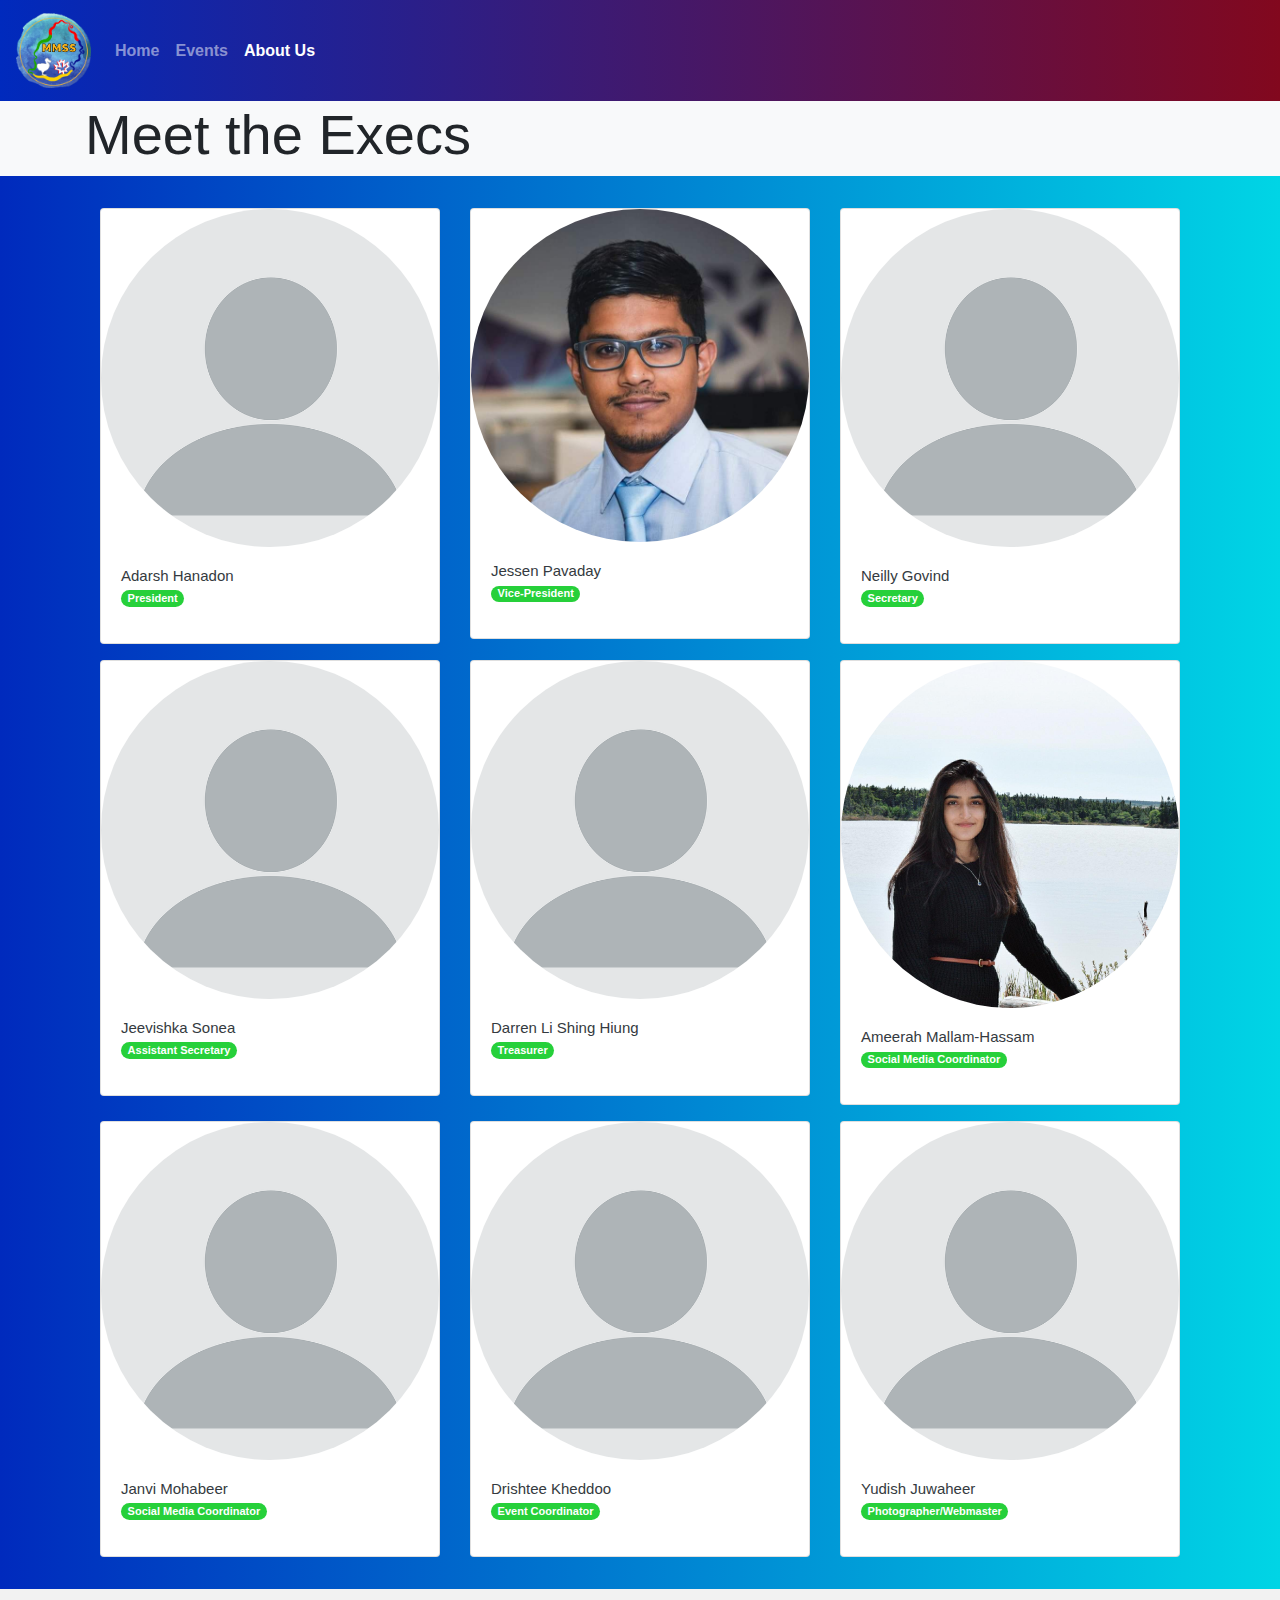
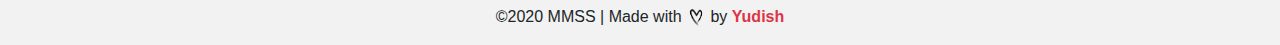
<file: about.html>
<!DOCTYPE html>
<html lang="en">

<head>
    <meta charset="UTF-8">
    <meta name="viewport" content="width=device-width, initial-scale=1.0">

    <!-- Bootstrap CSS -->
    <link rel="stylesheet" href="https://stackpath.bootstrapcdn.com/bootstrap/4.5.2/css/bootstrap.min.css"
        integrity="sha384-JcKb8q3iqJ61gNV9KGb8thSsNjpSL0n8PARn9HuZOnIxN0hoP+VmmDGMN5t9UJ0Z" crossorigin="anonymous">

    <!--CSS link for this webpage-->
    <link rel="stylesheet" href="CSS/about.css">

    <!--Icon for website-->
    <link rel="icon" href="Elements/mmsslogo.png">

    <title>MMSS</title>
</head>

<body class="bg-light">

    <!--Navbar-->
    <nav class="navbar navbar-expand-lg navbar-dark bg-dark" style="background-image: linear-gradient(to right, #002ABD, #82081E);">
        <a class="navbar-brand" href="index.html">
            <img src="Elements/mmsslogo.png" width="30" height="30" class="d-inline-block align-top" alt="" loading="lazy"  style="width: 75px; height: 75px;">
        </a>
        <button class="navbar-toggler border-light" type="button" data-toggle="collapse" data-target="#navbarSupportedContent"
            aria-controls="navbarSupportedContent" aria-expanded="false" aria-label="Toggle navigation">
            <span class="navbar-toggler-icon"></span>
        </button>

        <div class="collapse navbar-collapse" id="navbarSupportedContent">
            <ul class="navbar-nav mr-auto">
                <li class="nav-item">
                    <a class="nav-link" href="index.html"><b>Home</b></a>
                </li>
                <li class="nav-item">
                    <a class="nav-link" href="events.html"><b>Events</b></a>
                </li>
                <li class="nav-item active">
                    <a class="nav-link" href="about.html"><b>About Us</b> <span class="sr-only">(current)</span></a>
                </li>
            </ul>
        </div>
    </nav>

    <div class="container">
        <h1 class="display-4 bg-light">Meet the Execs</h1>
    </div>

    <!--Cards-->
    <div style="background-image: linear-gradient(to right, #002ABD, #00D5E5);">
        <div class="container py-4">
            <div class="row mx-auto">
                <!--First row of execs-->
                <div class="col-md-4 my-1 py-1">
                    <div class="card">
                        <a href="Exec/adarsh.html" class="text-dark"><img src="Exec/test.png" class="card-img-top rounded-circle" alt=""></a>
                        <div class="card-body">
                            <h5 class="card-title my-0"><a href="Exec/adarsh.html" class="text-dark">Adarsh Hanadon</a></h5>
                            <p class="badge badge-pill badge-success" style="background-color: #26D03A;">President</p>
                            <!-- Testing for Read More -->
                            <!--
                            <p class="card-text" style="font-family: Comic Sans MS, cursive, sans-serif">Read More</p>
                            -->
                        </div>
                    </div>
                </div>
                <div class="col-md-4 my-1 py-1">
                    <div class="card">
                        <a href="Exec/jessen.html" class="text-dark"><img src="Exec/Pic/jessen.jpeg" class="card-img-top rounded-circle" alt=""></a>
                        <div class="card-body">
                            <h5 class="card-title my-0"><a href="Exec/jessen.html" class="text-dark">Jessen Pavaday</a></h5>
                            <p class="badge badge-pill badge-success" style="background-color: #26D03A;">Vice-President</p>
                        </div>
                    </div>
                </div>
                <div class="col-md-4 my-1 py-1">
                    <div class="card">
                        <a href="Exec/neilly.html" class="text-dark"><img src="Exec/test.png" class="card-img-top rounded-circle" alt=""></a>
                        <div class="card-body">
                            <h5 class="card-title my-0"><a href="Exec/neilly.html" class="text-dark">Neilly Govind</a></h5>
                            <p class="badge badge-pill badge-success" style="background-color: #26D03A;">Secretary</p>
                        </div>
                    </div>
                </div>

                <!--Second row of execs-->
                <div class="col-md-4 my-1 py-1">
                    <div class="card">
                        <a href="Exec/jeevishka.html" class="text-dark"><img src="Exec/test.png" class="card-img-top rounded-circle" alt=""></a>
                        <div class="card-body">
                            <h5 class="card-title my-0"><a href="Exec/jeevishka.html" class="text-dark">Jeevishka Sonea</a></h5>
                            <p class="badge badge-pill badge-success" style="background-color: #26D03A;">Assistant Secretary</p>
                        </div>
                    </div>
                </div>
                <div class="col-md-4 my-1 py-1">
                    <div class="card">
                        <a href="Exec/darren.html" class="text-dark"><img src="Exec/test.png" class="card-img-top rounded-circle" alt=""></a>
                        <div class="card-body">
                            <h5 class="card-title my-0"><a href="Exec/darren.html" class="text-dark">Darren Li Shing Hiung</a></h5>
                            <p class="badge badge-pill badge-success" style="background-color: #26D03A;">Treasurer</p>
                        </div>
                    </div>
                </div>
                <div class="col-md-4 my-1 py-1">
                    <div class="card">
                        <a href="Exec/mary.html"><img src="Exec/Pic/ameerah.png" class="card-img-top rounded-circle" alt=""></a>
                        <div class="card-body">
                            <h5 class="card-title my-0"><a href="Exec/ameerah.html" class="text-dark">Ameerah Mallam-Hassam</a></h5>
                            <p class="badge badge-pill badge-success" style="background-color: #26D03A;">Social Media Coordinator</p>
                        </div>
                    </div>
                </div>

                <!--Third row of execs-->
                <div class="col-md-4 my-1 py-1">
                    <div class="card">
                        <a href="Exec/mary.html"><img src="Exec/test.png" class="card-img-top rounded-circle" alt=""></a>
                        <div class="card-body">
                            <h5 class="card-title my-0"><a href="Exec/janvi.html" class="text-dark">Janvi Mohabeer</a></h5>
                            <p class="badge badge-pill badge-success" style="background-color: #26D03A;">Social Media Coordinator</p>
                        </div>
                    </div>
                </div>
                <div class="col-md-4 my-1 py-1">
                    <div class="card">
                        <a href="Exec/drishtee.html" class="text-dark"><img src="Exec/test.png" class="card-img-top rounded-circle" alt=""></a>
                        <div class="card-body">
                            <h5 class="card-title my-0"><a href="Exec/drishtee.html" class="text-dark">Drishtee Kheddoo</a></h5>
                            <p class="badge badge-pill badge-success" style="background-color: #26D03A;">Event Coordinator</p>
                        </div>
                    </div>
                </div>
                <!--
                <div class="col-md-4 my-1 py-1">
                    <div class="card">
                        <a href="Exec/shahnawaaz.html" class="text-dark"><img src="Exec/test.png" class="card-img-top rounded-circle" alt=""></a>
                        <div class="card-body">
                            <h5 class="card-title my-0"><a href="Exec/shahnawaaz.html" class="text-dark">Shahnawaaz Emamally</a></h5>
                            <p class="badge badge-pill badge-success" style="background-color: #26D03A;">Assistant Event Coordinator</p>
                        </div>
                    </div>
                </div>
                -->
                <div class="col-md-4 my-1 py-1">
                    <div class="card">
                        <a href="Exec/yudish.html" class="text-dark"><img src="Exec/test.png" class="card-img-top rounded-circle" alt=""></a>
                        <div class="card-body">
                            <h5 class="card-title my-0"><a href="Exec/yudish.html" class="text-dark">Yudish Juwaheer</a></h5>
                            <p class="badge badge-pill badge-success" style="background-color: #26D03A;">Photographer/Webmaster</p>
                        </div>
                    </div>
                </div>

            </div>
        </div>
    </div>

    <!--Footer-->
    <footer class="page-footer" style="background: #f2f2f2;">
        <div class="footer-copyright text-center py-3">
            &copy;2020 MMSS | Made with <img src="Elements/heartme.png" alt="" width="20" height="20"> by
            <a class="text-danger" href="https://github.com/yjuwaheer" target="_blank"><strong>Yudish</strong></a>
        </div>
    </footer>


    <!-- Optional JavaScript -->
    <!-- jQuery first, then Popper.js, then Bootstrap JS -->
    <script src="https://code.jquery.com/jquery-3.5.1.slim.min.js"
        integrity="sha384-DfXdz2htPH0lsSSs5nCTpuj/zy4C+OGpamoFVy38MVBnE+IbbVYUew+OrCXaRkfj"
        crossorigin="anonymous"></script>
    <script src="https://cdn.jsdelivr.net/npm/popper.js@1.16.1/dist/umd/popper.min.js"
        integrity="sha384-9/reFTGAW83EW2RDu2S0VKaIzap3H66lZH81PoYlFhbGU+6BZp6G7niu735Sk7lN"
        crossorigin="anonymous"></script>
    <script src="https://stackpath.bootstrapcdn.com/bootstrap/4.5.2/js/bootstrap.min.js"
        integrity="sha384-B4gt1jrGC7Jh4AgTPSdUtOBvfO8shuf57BaghqFfPlYxofvL8/KUEfYiJOMMV+rV"
        crossorigin="anonymous"></script>

</body>

</html>
</file>
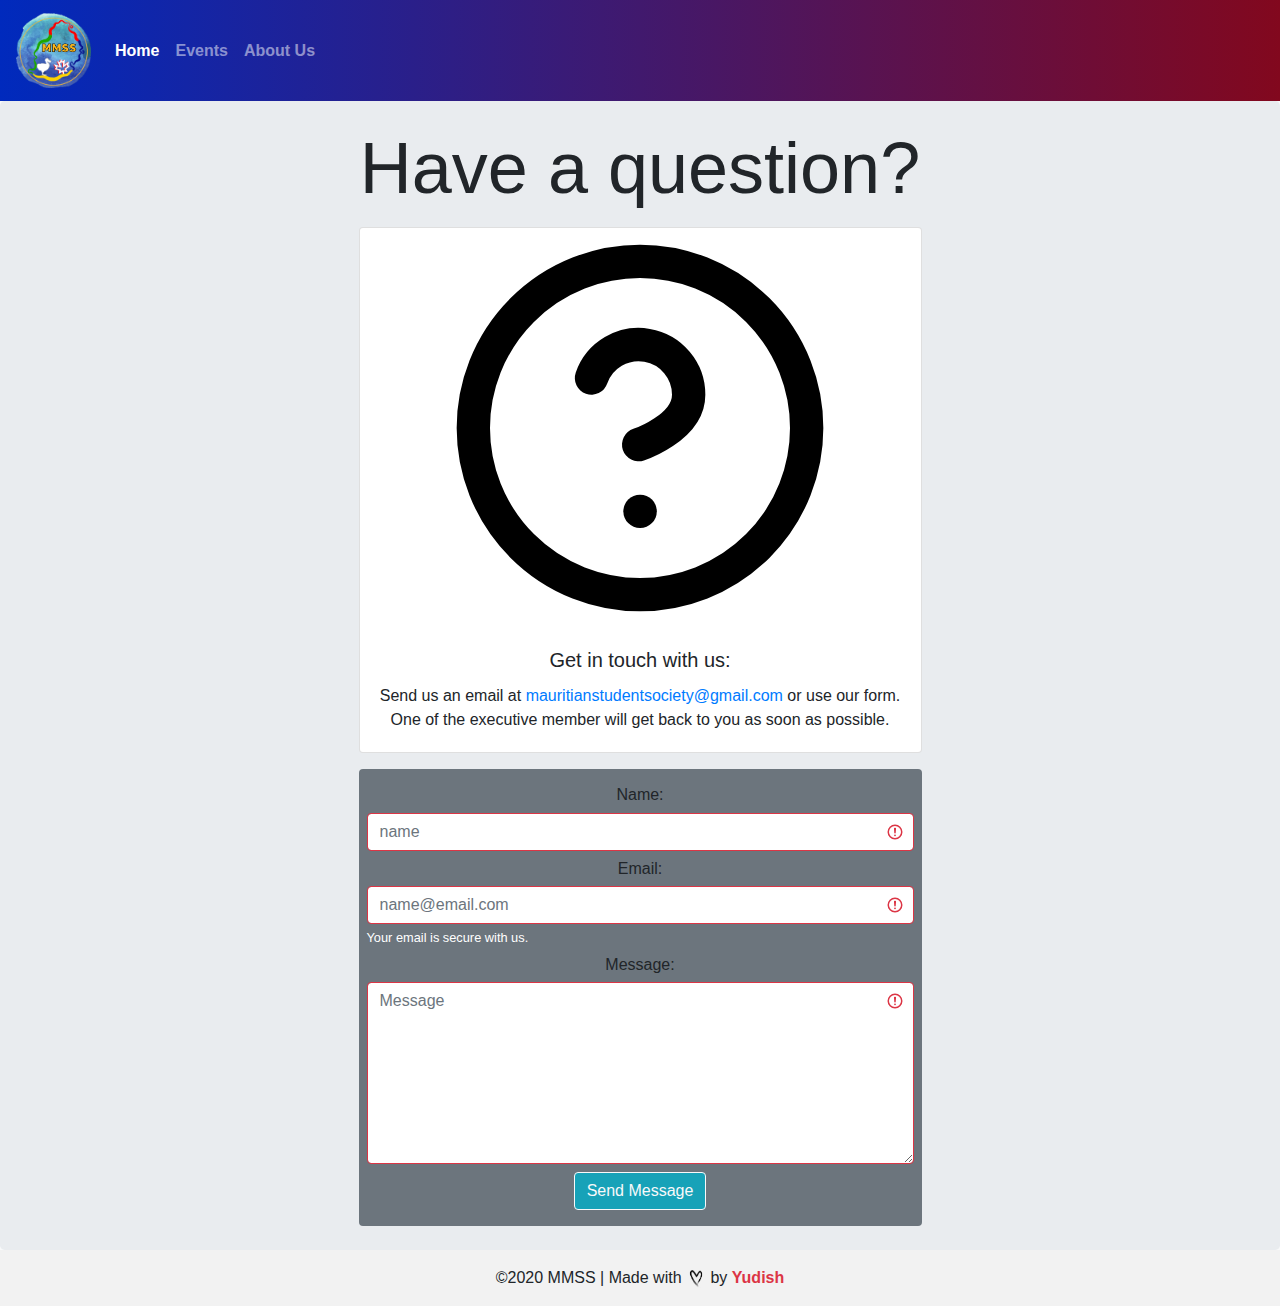
<file: contact.html>
<!DOCTYPE html>
<html lang="en">

<head>
    <meta charset="UTF-8">
    <meta name="viewport" content="width=device-width, initial-scale=1.0">

    <!-- Bootstrap CSS -->
    <link rel="stylesheet" href="https://stackpath.bootstrapcdn.com/bootstrap/4.5.2/css/bootstrap.min.css"
        integrity="sha384-JcKb8q3iqJ61gNV9KGb8thSsNjpSL0n8PARn9HuZOnIxN0hoP+VmmDGMN5t9UJ0Z" crossorigin="anonymous">

    <!--Icon for website-->
    <link rel="icon" href="Elements/mmsslogo.png">
    
    <!--Live Chat Widget integration-->
    <!-- Smartsupp Live Chat script -->
    <script type="text/javascript">
    var _smartsupp = _smartsupp || {};
    _smartsupp.key = '3ca776f79273bd4fc21806731087f37e0791749c';
    window.smartsupp||(function(d) {
      var s,c,o=smartsupp=function(){ o._.push(arguments)};o._=[];
      s=d.getElementsByTagName('script')[0];c=d.createElement('script');
      c.type='text/javascript';c.charset='utf-8';c.async=true;
      c.src='https://www.smartsuppchat.com/loader.js?';s.parentNode.insertBefore(c,s);
    })(document);
    </script>

    <title>MMSS</title>
</head>

<body class="bg-light">
    <!--Navbar-->
    <nav class="navbar navbar-expand-lg navbar-dark"
        style="background-image: linear-gradient(to right, #002ABD, #82081E);">
        <a class="navbar-brand" href="index.html">
            <img src="Elements/mmsslogo.png" width="30" height="30" class="d-inline-block align-top" alt=""
                loading="lazy" style="width: 75px; height: 75px;">
        </a>
        <!--Navbar Title-->
        <!--
        <span class="navbar-text" style="font-family: Comic Sans MS, cursive, sans-serif; font-size: 30px;">| MMSS |</span>
        -->

        <button class="navbar-toggler border-light" type="button" data-toggle="collapse"
            data-target="#navbarSupportedContent" aria-controls="navbarSupportedContent" aria-expanded="false"
            aria-label="Toggle navigation">
            <span class="navbar-toggler-icon"></span>
        </button>

        <div class="collapse navbar-collapse" id="navbarSupportedContent">
            <ul class="navbar-nav mr-auto">
                <li class="nav-item active">
                    <a class="nav-link" href="index.html"><b>Home</b> <span class="sr-only">(current)</span></a>
                </li>
                <li class="nav-item">
                    <a class="nav-link" href="events.html"><b>Events</b></a>
                </li>
                <li class="nav-item">
                    <a class="nav-link" href="about.html"><b>About Us</b></a>
                </li>
            </ul>
        </div>
    </nav>

    <!--Form-->
    <div class="jumbotron my-0 py-4 text-center">
        <div class="col">
            <div class="container col-md-6">
                <h1 class="display-3">Have a question?</h1>
                <div class="card my-3">
                    <div class="class=text-center">
                        <img src="Elements/help-circle.svg" alt="question mark" height="400px" width="400px">
                    </div>
                    <div class="card-body">
                        <h5 class="card-title">Get in touch with us:</h5>
                        <p class="card-text">
                            Send us an email at <a href="mailto: mauritianstudentsociety@gmail.com">mauritianstudentsociety@gmail.com</a>
                            or use our form. One of the executive member will get back to you as soon as possible.
                        </p>
                    </div>
                </div>
            </div>
            <div class="container col-md-6">
                <form action="POST" data-netlify="true" class="bg-secondary p-2 rounded was-validated">
                    <div class="my-2">
                        <h6>Name:</h6>
                        <input type="text" name="name" id="name" placeholder="name" class="form-control is-invalid" required />
                    </div>
                    <div  class="my-2">
                        <h6>Email:</h6>
                        <input type="email" name="email" id="email" placeholder="name@email.com" class="form-control is-invalid" required />
                        <small id="emailHelp" class="form-text text-white text-left">Your email is secure with us.</small>
                    </div>
                    <div  class="my-1">
                        <h6>Message:</h6>
                        <textarea name="message" id="message" placeholder="Message" rows="7" class="form-control is-invalid" required></textarea>
                    </div>
                    <div  class="my-2">
                        <div data-netlify-recaptcha="true"></div>
                    </div>
                    <div  class="my-2">
                        <input type="submit" value="Send Message" class="btn btn-info btn-outline-light" />
                    </div>
                </form>
            </div>
        </div>
    </div>
    
    <!--Footer-->
    <footer class="page-footer" style="background: #f2f2f2;">
        <div class="footer-copyright text-center py-3">
            &copy;2020 MMSS | Made with <img src="Elements/heartme.png" alt="" width="20" height="20"> by
            <a class="text-danger" href="https://github.com/yjuwaheer" target="_blank"><strong>Yudish</strong></a>
        </div>
    </footer>

    <!-- Optional JavaScript -->
    <!-- jQuery first, then Popper.js, then Bootstrap JS -->
    <script src="https://code.jquery.com/jquery-3.5.1.slim.min.js"
        integrity="sha384-DfXdz2htPH0lsSSs5nCTpuj/zy4C+OGpamoFVy38MVBnE+IbbVYUew+OrCXaRkfj"
        crossorigin="anonymous"></script>
    <script src="https://cdn.jsdelivr.net/npm/popper.js@1.16.1/dist/umd/popper.min.js"
        integrity="sha384-9/reFTGAW83EW2RDu2S0VKaIzap3H66lZH81PoYlFhbGU+6BZp6G7niu735Sk7lN"
        crossorigin="anonymous"></script>
    <script src="https://stackpath.bootstrapcdn.com/bootstrap/4.5.2/js/bootstrap.min.js"
        integrity="sha384-B4gt1jrGC7Jh4AgTPSdUtOBvfO8shuf57BaghqFfPlYxofvL8/KUEfYiJOMMV+rV"
        crossorigin="anonymous"></script>
    <script src="script.js"></script>
</body>

</html>
</file>
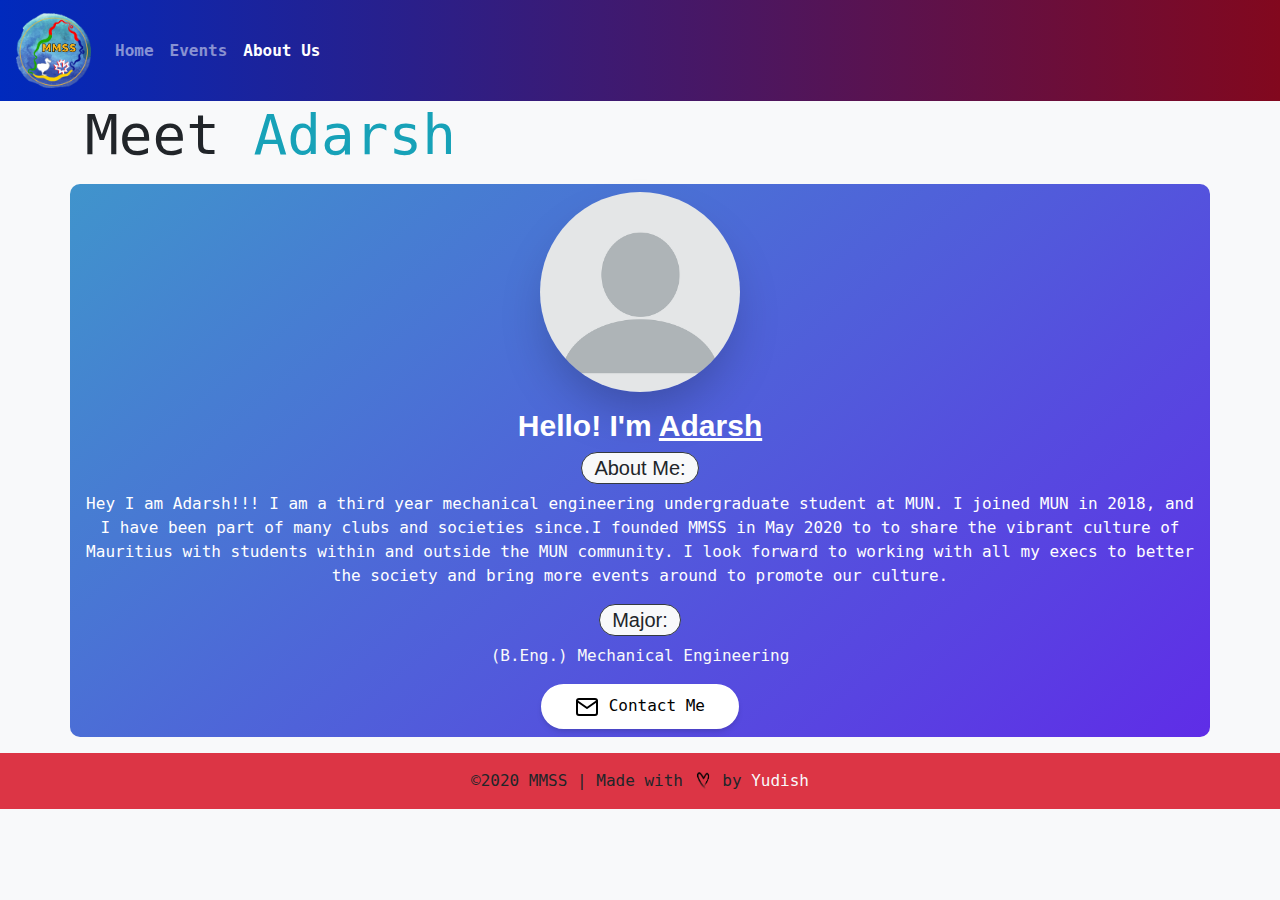
<file: Exec/adarsh.html>
<!DOCTYPE html>
<html lang="en">

<head>
    <meta charset="UTF-8">
    <meta name="viewport" content="width=device-width, initial-scale=1.0">

    <!-- Bootstrap CSS -->
    <link rel="stylesheet" href="https://stackpath.bootstrapcdn.com/bootstrap/4.5.2/css/bootstrap.min.css"
        integrity="sha384-JcKb8q3iqJ61gNV9KGb8thSsNjpSL0n8PARn9HuZOnIxN0hoP+VmmDGMN5t9UJ0Z" crossorigin="anonymous">

    <!--CSS link for this webpage-->
    <link rel="stylesheet" href="exec.css">

    <!--Icon for website-->
    <link rel="icon" href="../Elements/mmsslogo.png">

    <title>MMSS</title>
</head>

<body class="bg-light">

    <!--Navbar-->
    <nav class="navbar navbar-expand-lg navbar-dark bg-dark"
        style="background-image: linear-gradient(to right, #002ABD, #82081E);">
        <a class="navbar-brand" href="../index.html">
            <img src="../Elements/mmsslogo.png" width="30" height="30" class="d-inline-block align-top" alt=""
                loading="lazy" style="width: 75px; height: 75px;">
        </a>
        <button class="navbar-toggler border-light" type="button" data-toggle="collapse"
            data-target="#navbarSupportedContent" aria-controls="navbarSupportedContent" aria-expanded="false"
            aria-label="Toggle navigation">
            <span class="navbar-toggler-icon"></span>
        </button>

        <div class="collapse navbar-collapse" id="navbarSupportedContent">
            <ul class="navbar-nav mr-auto">
                <li class="nav-item">
                    <a class="nav-link" href="../index.html"><b>Home</b></a>
                </li>
                <li class="nav-item">
                    <a class="nav-link" href="../events.html"><b>Events</b></a>
                </li>
                <li class="nav-item active">
                    <a class="nav-link" href="../about.html"><b>About Us</b> <span class="sr-only">(current)</span></a>
                </li>
            </ul>
        </div>
    </nav>

    <div class="container">
        <h1 class="display-4 bg-light">Meet <span class="text-info">Adarsh</span></h1>
    </div>

    <!--Construction of profile page-->
    <div class="container profile">
        <div class="py-2 my-3">
            <div class="profile-wrap">
                <div>
                    <img src="../Exec/test.png" class="profile-photo">

                    <div class="profile-info">
                        <h1 class="text-white">Hello! I'm <u>Adarsh</u></h1>
                        <br>
                        <h3 class="badge badge badge-pill badge-light border border-dark">About Me:</h3>
                        <p class="profile-intro text-white">Hey I am Adarsh!!!  I am a third year mechanical engineering undergraduate student at MUN.  I joined MUN in 2018, and I have been part of many clubs and societies since.I founded MMSS in May 2020 to to share the vibrant culture of Mauritius with students within and outside the MUN community. I look forward to working with all my execs to better the society and bring more events around to promote our culture.</p>
                        <h3 class="badge badge badge-pill badge-light border border-dark">Major:</h3>
                        <p class="profile-intro text-light">
                            (B.Eng.) Mechanical Engineering 
                        </p>

                        <div class="profile-contact">
                            <a href="mailto: mauritianstudentsociety@gmail.com" class="contact"><img src="../Elements/mail.svg"> Contact
                                Me</a>
                        </div>
                    </div>
                </div>
            </div>
        </div>
    </div>


    <!--Footer-->
    <footer class="page-footer bg-danger">
        <div class="footer-copyright text-center py-3">
            &copy;2020 MMSS | Made with <img src="../Elements/heartme.png" alt="" width="20" height="20"> by
            <a class="text-light" href="https://github.com/yjuwaheer" target="_blank">Yudish</a>
        </div>
    </footer>


    <!-- Optional JavaScript -->
    <!-- jQuery first, then Popper.js, then Bootstrap JS -->
    <script src="https://code.jquery.com/jquery-3.5.1.slim.min.js"
        integrity="sha384-DfXdz2htPH0lsSSs5nCTpuj/zy4C+OGpamoFVy38MVBnE+IbbVYUew+OrCXaRkfj"
        crossorigin="anonymous"></script>
    <script src="https://cdn.jsdelivr.net/npm/popper.js@1.16.1/dist/umd/popper.min.js"
        integrity="sha384-9/reFTGAW83EW2RDu2S0VKaIzap3H66lZH81PoYlFhbGU+6BZp6G7niu735Sk7lN"
        crossorigin="anonymous"></script>
    <script src="https://stackpath.bootstrapcdn.com/bootstrap/4.5.2/js/bootstrap.min.js"
        integrity="sha384-B4gt1jrGC7Jh4AgTPSdUtOBvfO8shuf57BaghqFfPlYxofvL8/KUEfYiJOMMV+rV"
        crossorigin="anonymous"></script>

</body>

</html>
</file>
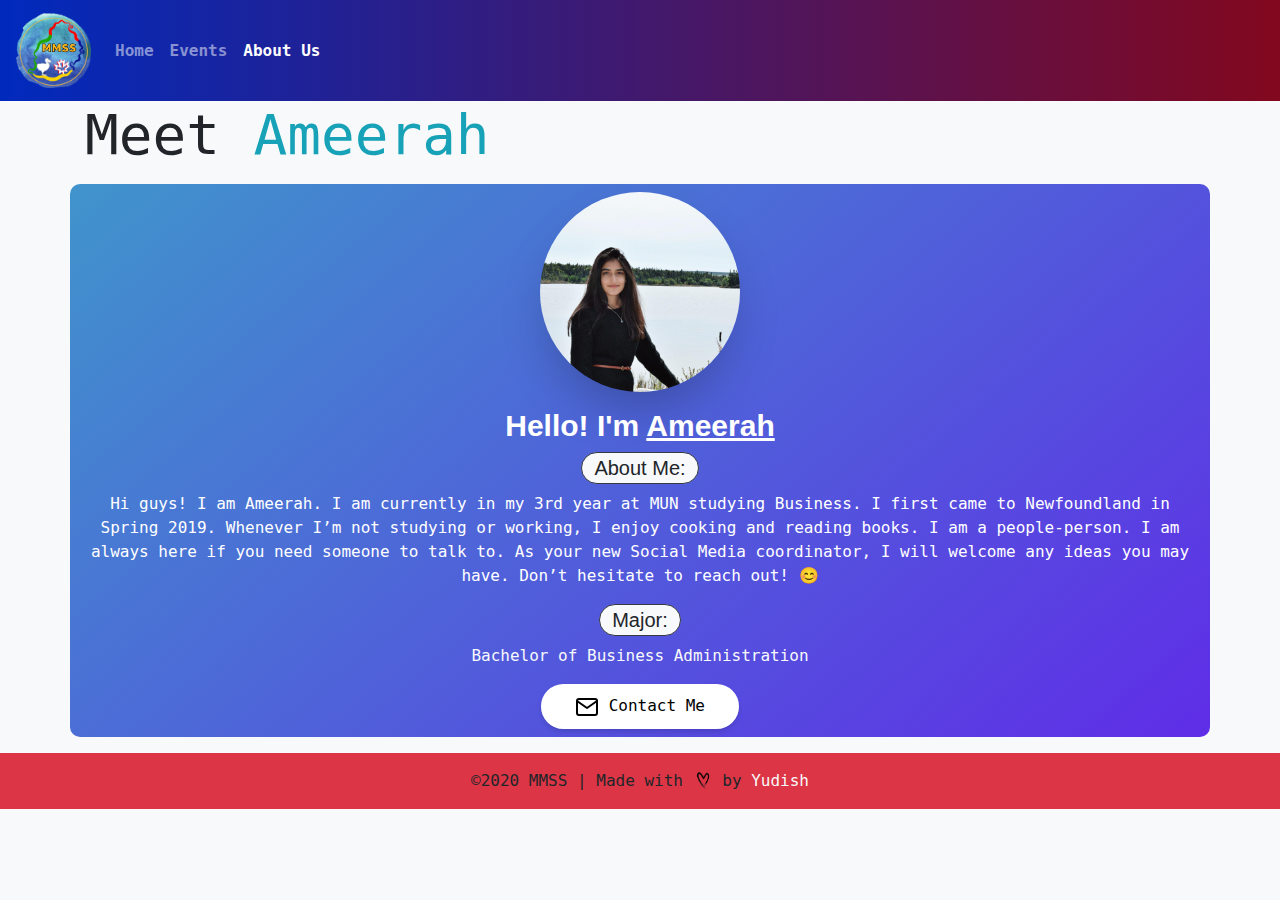
<file: Exec/ameerah.html>
<!DOCTYPE html>
<html lang="en">

<head>
    <meta charset="UTF-8">
    <meta name="viewport" content="width=device-width, initial-scale=1.0">

    <!-- Bootstrap CSS -->
    <link rel="stylesheet" href="https://stackpath.bootstrapcdn.com/bootstrap/4.5.2/css/bootstrap.min.css"
        integrity="sha384-JcKb8q3iqJ61gNV9KGb8thSsNjpSL0n8PARn9HuZOnIxN0hoP+VmmDGMN5t9UJ0Z" crossorigin="anonymous">

    <!--CSS link for this webpage-->
    <link rel="stylesheet" href="exec.css">

    <!--Icon for website-->
    <link rel="icon" href="../Elements/mmsslogo.png">

    <title>MMSS</title>
</head>

<body class="bg-light">

    <!--Navbar-->
    <nav class="navbar navbar-expand-lg navbar-dark bg-dark"
        style="background-image: linear-gradient(to right, #002ABD, #82081E);">
        <a class="navbar-brand" href="../index.html">
            <img src="../Elements/mmsslogo.png" width="30" height="30" class="d-inline-block align-top" alt=""
                loading="lazy" style="width: 75px; height: 75px;">
        </a>
        <button class="navbar-toggler border-light" type="button" data-toggle="collapse"
            data-target="#navbarSupportedContent" aria-controls="navbarSupportedContent" aria-expanded="false"
            aria-label="Toggle navigation">
            <span class="navbar-toggler-icon"></span>
        </button>

        <div class="collapse navbar-collapse" id="navbarSupportedContent">
            <ul class="navbar-nav mr-auto">
                <li class="nav-item">
                    <a class="nav-link" href="../index.html"><b>Home</b></a>
                </li>
                <li class="nav-item">
                    <a class="nav-link" href="../events.html"><b>Events</b></a>
                </li>
                <li class="nav-item active">
                    <a class="nav-link" href="../about.html"><b>About Us</b> <span class="sr-only">(current)</span></a>
                </li>
            </ul>
        </div>
    </nav>

    <div class="container">
        <h1 class="display-4 bg-light">Meet <span class="text-info">Ameerah</span></h1>
    </div>

    <!--Construction of profile page-->
    <div class="container profile">
        <div class="py-2 my-3">
            <div class="profile-wrap">
                <div>
                    <img src="../Exec/Pic/ameerah.png" class="profile-photo">

                    <div class="profile-info">
                        <h1 class="text-white">Hello! I'm <u>Ameerah</u></h1>
                        <br>
                        <h3 class="badge badge badge-pill badge-light border border-dark">About Me:</h3>
                        <p class="profile-intro text-white">Hi guys! I am Ameerah. I am currently in my 3rd year at MUN studying Business. I first came to Newfoundland in Spring 2019. Whenever I’m not studying or working, I enjoy cooking and reading books. I am a people-person. I am always here if you need someone to talk to. As your new Social Media coordinator, I will welcome any ideas you may have. Don’t hesitate to reach out! 😊</p>
                        <h3 class="badge badge badge-pill badge-light border border-dark">Major:</h3>
                        <p class="profile-intro text-light">
                            Bachelor of Business Administration
                        </p>

                        <div class="profile-contact">
                            <a href="mailto: mauritianstudentsociety@gmail.com" class="contact"><img src="../Elements/mail.svg"> Contact
                                Me</a>
                        </div>
                    </div>
                </div>
            </div>
        </div>
    </div>


    <!--Footer-->
    <footer class="page-footer bg-danger">
        <div class="footer-copyright text-center py-3">
            &copy;2020 MMSS | Made with <img src="../Elements/heartme.png" alt="" width="20" height="20"> by
            <a class="text-light" href="https://github.com/yjuwaheer" target="_blank">Yudish</a>
        </div>
    </footer>


    <!-- Optional JavaScript -->
    <!-- jQuery first, then Popper.js, then Bootstrap JS -->
    <script src="https://code.jquery.com/jquery-3.5.1.slim.min.js"
        integrity="sha384-DfXdz2htPH0lsSSs5nCTpuj/zy4C+OGpamoFVy38MVBnE+IbbVYUew+OrCXaRkfj"
        crossorigin="anonymous"></script>
    <script src="https://cdn.jsdelivr.net/npm/popper.js@1.16.1/dist/umd/popper.min.js"
        integrity="sha384-9/reFTGAW83EW2RDu2S0VKaIzap3H66lZH81PoYlFhbGU+6BZp6G7niu735Sk7lN"
        crossorigin="anonymous"></script>
    <script src="https://stackpath.bootstrapcdn.com/bootstrap/4.5.2/js/bootstrap.min.js"
        integrity="sha384-B4gt1jrGC7Jh4AgTPSdUtOBvfO8shuf57BaghqFfPlYxofvL8/KUEfYiJOMMV+rV"
        crossorigin="anonymous"></script>

</body>

</html>
</file>
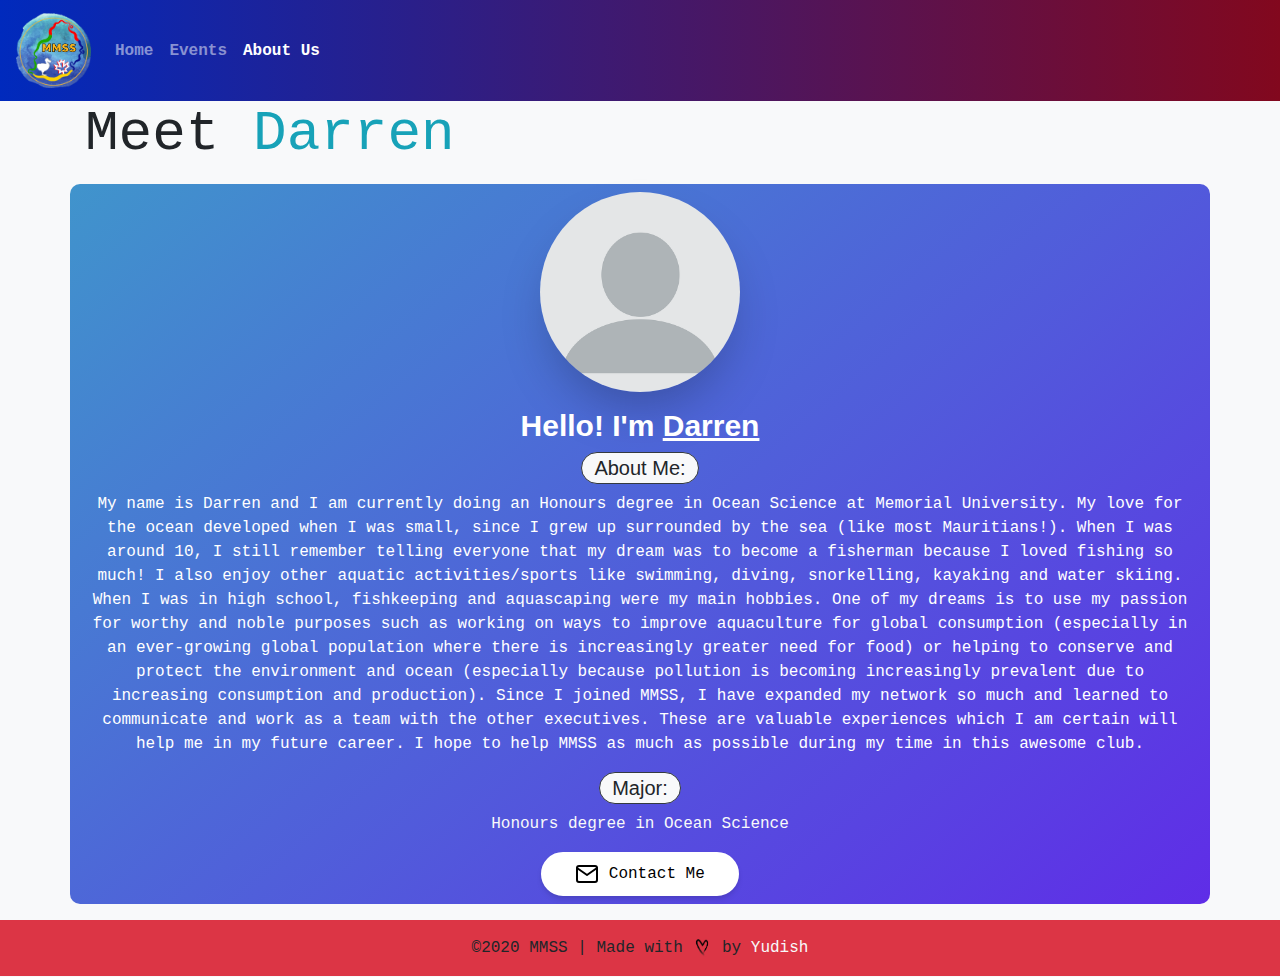
<file: Exec/darren.html>
<!DOCTYPE html>
<html lang="en">

<head>
    <meta charset="UTF-8">
    <meta name="viewport" content="width=device-width, initial-scale=1.0">

    <!-- Bootstrap CSS -->
    <link rel="stylesheet" href="https://stackpath.bootstrapcdn.com/bootstrap/4.5.2/css/bootstrap.min.css"
        integrity="sha384-JcKb8q3iqJ61gNV9KGb8thSsNjpSL0n8PARn9HuZOnIxN0hoP+VmmDGMN5t9UJ0Z" crossorigin="anonymous">

    <!--CSS link for this webpage-->
    <link rel="stylesheet" href="exec.css">

    <!--Icon for website-->
    <link rel="icon" href="../Elements/mmsslogo.png">

    <title>MMSS</title>
</head>

<body class="bg-light">

    <!--Navbar-->
    <nav class="navbar navbar-expand-lg navbar-dark bg-dark"
        style="background-image: linear-gradient(to right, #002ABD, #82081E);">
        <a class="navbar-brand" href="../index.html">
            <img src="../Elements/mmsslogo.png" width="30" height="30" class="d-inline-block align-top" alt=""
                loading="lazy" style="width: 75px; height: 75px;">
        </a>
        <button class="navbar-toggler border-light" type="button" data-toggle="collapse"
            data-target="#navbarSupportedContent" aria-controls="navbarSupportedContent" aria-expanded="false"
            aria-label="Toggle navigation">
            <span class="navbar-toggler-icon"></span>
        </button>

        <div class="collapse navbar-collapse" id="navbarSupportedContent">
            <ul class="navbar-nav mr-auto">
                <li class="nav-item">
                    <a class="nav-link" href="../index.html"><b>Home</b></a>
                </li>
                <li class="nav-item">
                    <a class="nav-link" href="../events.html"><b>Events</b></a>
                </li>
                <li class="nav-item active">
                    <a class="nav-link" href="../about.html"><b>About Us</b> <span class="sr-only">(current)</span></a>
                </li>
            </ul>
        </div>
    </nav>

    <div class="container">
        <h1 class="display-4 bg-light">Meet <span class="text-info">Darren</span></h1>
    </div>

    <!--Construction of profile page-->
    <div class="container profile">
        <div class="py-2 my-3">
            <div class="profile-wrap">
                <div>
                    <img src="../Exec/test.png" class="profile-photo">

                    <div class="profile-info">
                        <h1 class="text-white">Hello! I'm <u>Darren</u></h1>
                        <br>
                        <h3 class="badge badge badge-pill badge-light border border-dark">About Me:</h3>
                        <p class="profile-intro text-white">My name is Darren and I am currently doing an Honours degree in Ocean Science at Memorial University. My love for the ocean developed when I was small, since I grew up surrounded by the sea (like most Mauritians!). When I was around 10, I still remember telling everyone that my dream was to become a fisherman because I loved fishing so much! I also enjoy other aquatic activities/sports like swimming, diving, snorkelling, kayaking and water skiing. When I was in high school, fishkeeping and aquascaping were my main hobbies. One of my dreams is to use my passion for worthy and noble purposes such as working on ways to improve aquaculture for global consumption (especially in an ever-growing global population where there is increasingly greater need for food) or helping to conserve and protect the environment and ocean (especially because pollution is becoming increasingly prevalent due to increasing consumption and production). Since I joined MMSS, I have expanded my network so much and learned to communicate and work as a team with the other executives. These are valuable experiences which I am certain will help me in my future career. I hope to help MMSS as much as possible during my time in this awesome club.</p>
                        <h3 class="badge badge badge-pill badge-light border border-dark">Major:</h3>
                        <p class="profile-intro text-light">
                            Honours degree in Ocean Science
                        </p>

                        <div class="profile-contact">
                            <a href="mailto: mauritianstudentsociety@gmail.com" class="contact"><img src="../Elements/mail.svg"> Contact
                                Me</a>
                        </div>
                    </div>
                </div>
            </div>
        </div>
    </div>


    <!--Footer-->
    <footer class="page-footer bg-danger">
        <div class="footer-copyright text-center py-3">
            &copy;2020 MMSS | Made with <img src="../Elements/heartme.png" alt="" width="20" height="20"> by
            <a class="text-light" href="https://github.com/yjuwaheer" target="_blank">Yudish</a>
        </div>
    </footer>


    <!-- Optional JavaScript -->
    <!-- jQuery first, then Popper.js, then Bootstrap JS -->
    <script src="https://code.jquery.com/jquery-3.5.1.slim.min.js"
        integrity="sha384-DfXdz2htPH0lsSSs5nCTpuj/zy4C+OGpamoFVy38MVBnE+IbbVYUew+OrCXaRkfj"
        crossorigin="anonymous"></script>
    <script src="https://cdn.jsdelivr.net/npm/popper.js@1.16.1/dist/umd/popper.min.js"
        integrity="sha384-9/reFTGAW83EW2RDu2S0VKaIzap3H66lZH81PoYlFhbGU+6BZp6G7niu735Sk7lN"
        crossorigin="anonymous"></script>
    <script src="https://stackpath.bootstrapcdn.com/bootstrap/4.5.2/js/bootstrap.min.js"
        integrity="sha384-B4gt1jrGC7Jh4AgTPSdUtOBvfO8shuf57BaghqFfPlYxofvL8/KUEfYiJOMMV+rV"
        crossorigin="anonymous"></script>

</body>

</html>
</file>
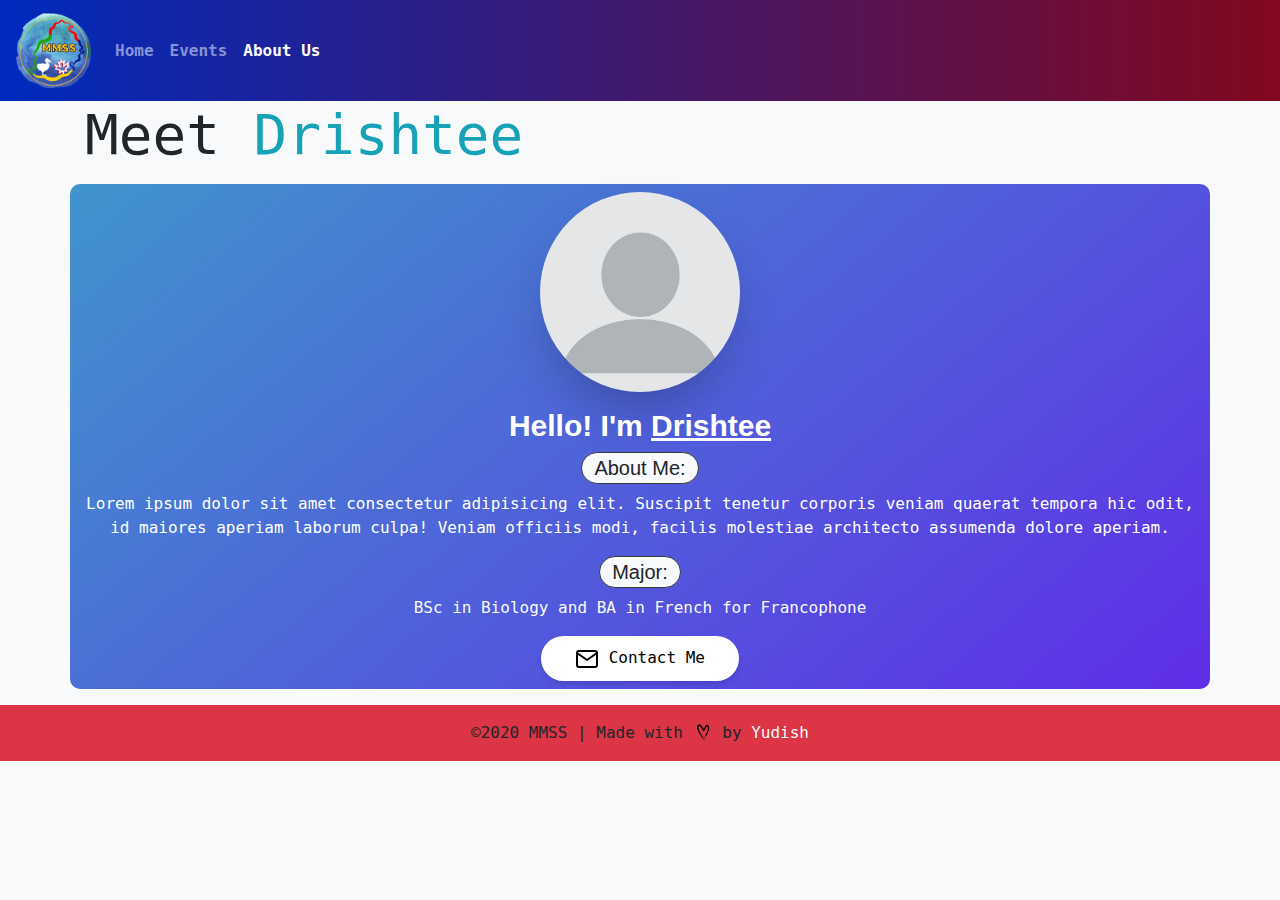
<file: Exec/drishtee.html>
<!DOCTYPE html>
<html lang="en">

<head>
    <meta charset="UTF-8">
    <meta name="viewport" content="width=device-width, initial-scale=1.0">

    <!-- Bootstrap CSS -->
    <link rel="stylesheet" href="https://stackpath.bootstrapcdn.com/bootstrap/4.5.2/css/bootstrap.min.css"
        integrity="sha384-JcKb8q3iqJ61gNV9KGb8thSsNjpSL0n8PARn9HuZOnIxN0hoP+VmmDGMN5t9UJ0Z" crossorigin="anonymous">

    <!--CSS link for this webpage-->
    <link rel="stylesheet" href="exec.css">

    <!--Icon for website-->
    <link rel="icon" href="../Elements/mmsslogo.png">

    <title>MMSS</title>
</head>

<body class="bg-light">

    <!--Navbar-->
    <nav class="navbar navbar-expand-lg navbar-dark bg-dark"
        style="background-image: linear-gradient(to right, #002ABD, #82081E);">
        <a class="navbar-brand" href="../index.html">
            <img src="../Elements/mmsslogo.png" width="30" height="30" class="d-inline-block align-top" alt=""
                loading="lazy" style="width: 75px; height: 75px;">
        </a>
        <button class="navbar-toggler border-light" type="button" data-toggle="collapse"
            data-target="#navbarSupportedContent" aria-controls="navbarSupportedContent" aria-expanded="false"
            aria-label="Toggle navigation">
            <span class="navbar-toggler-icon"></span>
        </button>

        <div class="collapse navbar-collapse" id="navbarSupportedContent">
            <ul class="navbar-nav mr-auto">
                <li class="nav-item">
                    <a class="nav-link" href="../index.html"><b>Home</b></a>
                </li>
                <li class="nav-item">
                    <a class="nav-link" href="../events.html"><b>Events</b></a>
                </li>
                <li class="nav-item active">
                    <a class="nav-link" href="../about.html"><b>About Us</b> <span class="sr-only">(current)</span></a>
                </li>
            </ul>
        </div>
    </nav>

    <div class="container">
        <h1 class="display-4 bg-light">Meet <span class="text-info">Drishtee</span></h1>
    </div>

    <!--Construction of profile page-->
    <div class="container profile">
        <div class="py-2 my-3">
            <div class="profile-wrap">
                <div>
                    <img src="../Exec/test.png" class="profile-photo">

                    <div class="profile-info">
                        <h1 class="text-white">Hello! I'm <u>Drishtee</u></h1>
                        <br>
                        <h3 class="badge badge badge-pill badge-light border border-dark">About Me:</h3>
                        <p class="profile-intro text-white">Lorem ipsum dolor sit amet consectetur adipisicing elit.
                            Suscipit tenetur corporis veniam quaerat tempora hic odit, id maiores aperiam laborum culpa!
                            Veniam officiis modi, facilis molestiae architecto assumenda dolore aperiam.</p>
                        <h3 class="badge badge badge-pill badge-light border border-dark">Major:</h3>
                        <p class="profile-intro text-light">
                            BSc in Biology and BA in French for Francophone
                        </p>

                        <div class="profile-contact">
                            <a href="mailto: mauritianstudentsociety@gmail.com" class="contact"><img src="../Elements/mail.svg"> Contact
                                Me</a>
                        </div>
                    </div>
                </div>
            </div>
        </div>
    </div>


    <!--Footer-->
    <footer class="page-footer bg-danger">
        <div class="footer-copyright text-center py-3">
            &copy;2020 MMSS | Made with <img src="../Elements/heartme.png" alt="" width="20" height="20"> by
            <a class="text-light" href="https://github.com/yjuwaheer" target="_blank">Yudish</a>
        </div>
    </footer>


    <!-- Optional JavaScript -->
    <!-- jQuery first, then Popper.js, then Bootstrap JS -->
    <script src="https://code.jquery.com/jquery-3.5.1.slim.min.js"
        integrity="sha384-DfXdz2htPH0lsSSs5nCTpuj/zy4C+OGpamoFVy38MVBnE+IbbVYUew+OrCXaRkfj"
        crossorigin="anonymous"></script>
    <script src="https://cdn.jsdelivr.net/npm/popper.js@1.16.1/dist/umd/popper.min.js"
        integrity="sha384-9/reFTGAW83EW2RDu2S0VKaIzap3H66lZH81PoYlFhbGU+6BZp6G7niu735Sk7lN"
        crossorigin="anonymous"></script>
    <script src="https://stackpath.bootstrapcdn.com/bootstrap/4.5.2/js/bootstrap.min.js"
        integrity="sha384-B4gt1jrGC7Jh4AgTPSdUtOBvfO8shuf57BaghqFfPlYxofvL8/KUEfYiJOMMV+rV"
        crossorigin="anonymous"></script>

</body>

</html>
</file>
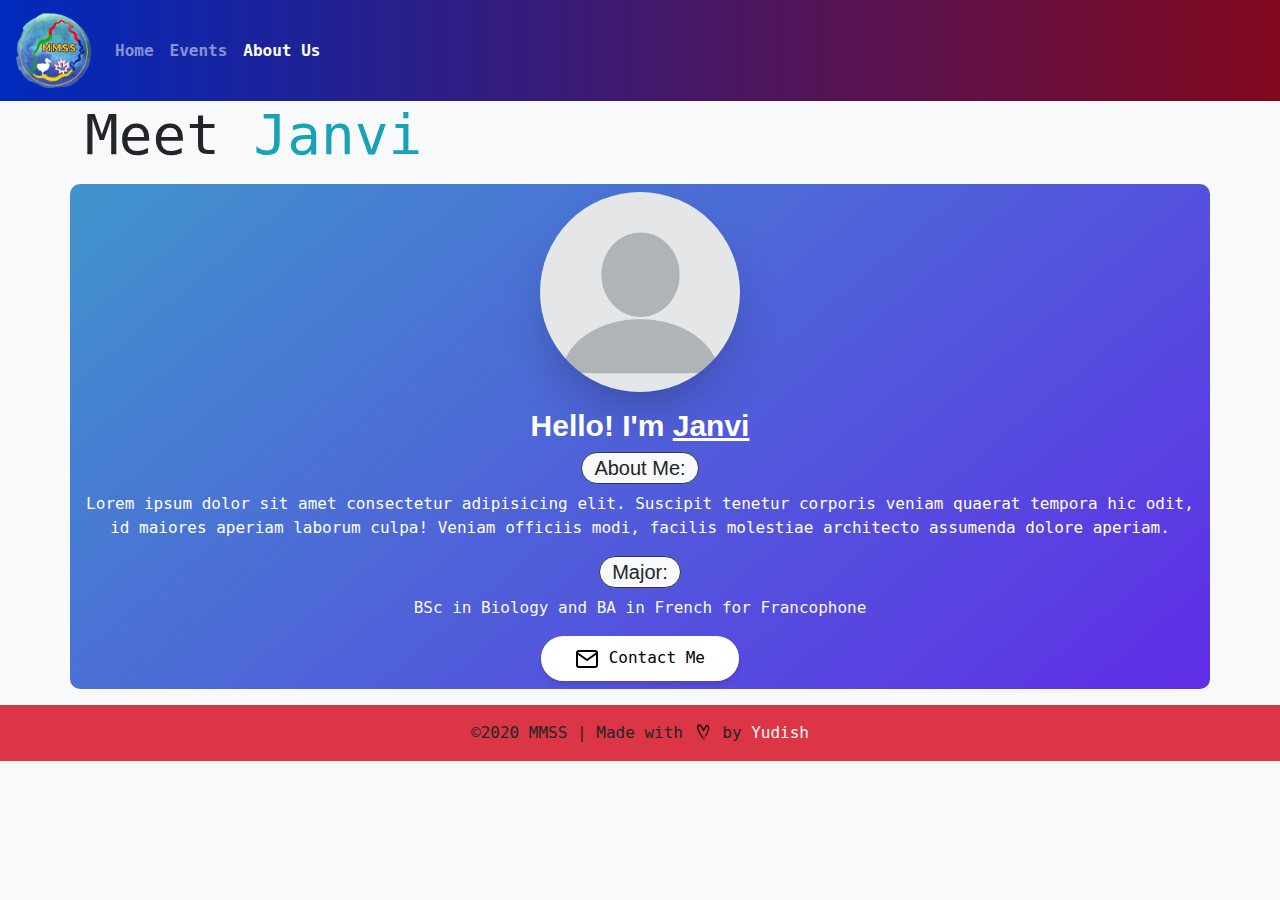
<file: Exec/janvi.html>
<!DOCTYPE html>
<html lang="en">

<head>
    <meta charset="UTF-8">
    <meta name="viewport" content="width=device-width, initial-scale=1.0">

    <!-- Bootstrap CSS -->
    <link rel="stylesheet" href="https://stackpath.bootstrapcdn.com/bootstrap/4.5.2/css/bootstrap.min.css"
        integrity="sha384-JcKb8q3iqJ61gNV9KGb8thSsNjpSL0n8PARn9HuZOnIxN0hoP+VmmDGMN5t9UJ0Z" crossorigin="anonymous">

    <!--CSS link for this webpage-->
    <link rel="stylesheet" href="exec.css">

    <!--Icon for website-->
    <link rel="icon" href="../Elements/mmsslogo.png">

    <title>MMSS</title>
</head>

<body class="bg-light">

    <!--Navbar-->
    <nav class="navbar navbar-expand-lg navbar-dark bg-dark"
        style="background-image: linear-gradient(to right, #002ABD, #82081E);">
        <a class="navbar-brand" href="../index.html">
            <img src="../Elements/mmsslogo.png" width="30" height="30" class="d-inline-block align-top" alt=""
                loading="lazy" style="width: 75px; height: 75px;">
        </a>
        <button class="navbar-toggler border-light" type="button" data-toggle="collapse"
            data-target="#navbarSupportedContent" aria-controls="navbarSupportedContent" aria-expanded="false"
            aria-label="Toggle navigation">
            <span class="navbar-toggler-icon"></span>
        </button>

        <div class="collapse navbar-collapse" id="navbarSupportedContent">
            <ul class="navbar-nav mr-auto">
                <li class="nav-item">
                    <a class="nav-link" href="../index.html"><b>Home</b></a>
                </li>
                <li class="nav-item">
                    <a class="nav-link" href="../events.html"><b>Events</b></a>
                </li>
                <li class="nav-item active">
                    <a class="nav-link" href="../about.html"><b>About Us</b> <span class="sr-only">(current)</span></a>
                </li>
            </ul>
        </div>
    </nav>

    <div class="container">
        <h1 class="display-4 bg-light">Meet <span class="text-info">Janvi</span></h1>
    </div>

    <!--Construction of profile page-->
    <div class="container profile">
        <div class="py-2 my-3">
            <div class="profile-wrap">
                <div>
                    <img src="../Exec/test.png" class="profile-photo">

                    <div class="profile-info">
                        <h1 class="text-white">Hello! I'm <u>Janvi</u></h1>
                        <br>
                        <h3 class="badge badge badge-pill badge-light border border-dark">About Me:</h3>
                        <p class="profile-intro text-white">Lorem ipsum dolor sit amet consectetur adipisicing elit.
                            Suscipit tenetur corporis veniam quaerat tempora hic odit, id maiores aperiam laborum culpa!
                            Veniam officiis modi, facilis molestiae architecto assumenda dolore aperiam.</p>
                        <h3 class="badge badge badge-pill badge-light border border-dark">Major:</h3>
                        <p class="profile-intro text-light">
                            BSc in Biology and BA in French for Francophone
                        </p>

                        <div class="profile-contact">
                            <a href="mailto: mauritianstudentsociety@gmail.com" class="contact"><img src="../Elements/mail.svg"> Contact
                                Me</a>
                        </div>
                    </div>
                </div>
            </div>
        </div>
    </div>


    <!--Footer-->
    <footer class="page-footer bg-danger">
        <div class="footer-copyright text-center py-3">
            &copy;2020 MMSS | Made with <img src="../Elements/heartme.png" alt="" width="20" height="20"> by
            <a class="text-light" href="https://github.com/yjuwaheer" target="_blank">Yudish</a>
        </div>
    </footer>


    <!-- Optional JavaScript -->
    <!-- jQuery first, then Popper.js, then Bootstrap JS -->
    <script src="https://code.jquery.com/jquery-3.5.1.slim.min.js"
        integrity="sha384-DfXdz2htPH0lsSSs5nCTpuj/zy4C+OGpamoFVy38MVBnE+IbbVYUew+OrCXaRkfj"
        crossorigin="anonymous"></script>
    <script src="https://cdn.jsdelivr.net/npm/popper.js@1.16.1/dist/umd/popper.min.js"
        integrity="sha384-9/reFTGAW83EW2RDu2S0VKaIzap3H66lZH81PoYlFhbGU+6BZp6G7niu735Sk7lN"
        crossorigin="anonymous"></script>
    <script src="https://stackpath.bootstrapcdn.com/bootstrap/4.5.2/js/bootstrap.min.js"
        integrity="sha384-B4gt1jrGC7Jh4AgTPSdUtOBvfO8shuf57BaghqFfPlYxofvL8/KUEfYiJOMMV+rV"
        crossorigin="anonymous"></script>

</body>

</html>
</file>
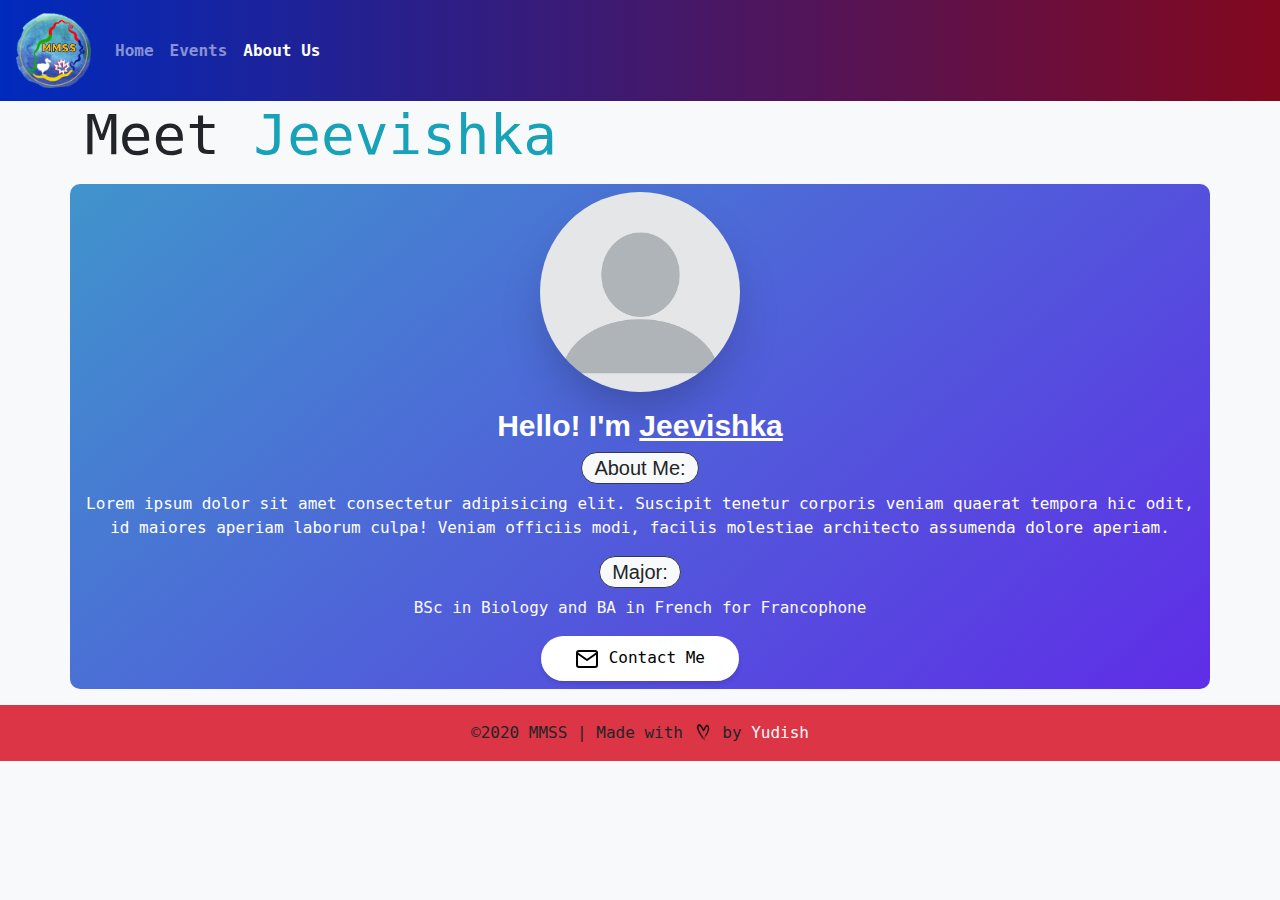
<file: Exec/jeevishka.html>
<!DOCTYPE html>
<html lang="en">

<head>
    <meta charset="UTF-8">
    <meta name="viewport" content="width=device-width, initial-scale=1.0">

    <!-- Bootstrap CSS -->
    <link rel="stylesheet" href="https://stackpath.bootstrapcdn.com/bootstrap/4.5.2/css/bootstrap.min.css"
        integrity="sha384-JcKb8q3iqJ61gNV9KGb8thSsNjpSL0n8PARn9HuZOnIxN0hoP+VmmDGMN5t9UJ0Z" crossorigin="anonymous">

    <!--CSS link for this webpage-->
    <link rel="stylesheet" href="exec.css">

    <!--Icon for website-->
    <link rel="icon" href="../Elements/mmsslogo.png">

    <title>MMSS</title>
</head>

<body class="bg-light">

    <!--Navbar-->
    <nav class="navbar navbar-expand-lg navbar-dark bg-dark"
        style="background-image: linear-gradient(to right, #002ABD, #82081E);">
        <a class="navbar-brand" href="../index.html">
            <img src="../Elements/mmsslogo.png" width="30" height="30" class="d-inline-block align-top" alt=""
                loading="lazy" style="width: 75px; height: 75px;">
        </a>
        <button class="navbar-toggler border-light" type="button" data-toggle="collapse"
            data-target="#navbarSupportedContent" aria-controls="navbarSupportedContent" aria-expanded="false"
            aria-label="Toggle navigation">
            <span class="navbar-toggler-icon"></span>
        </button>

        <div class="collapse navbar-collapse" id="navbarSupportedContent">
            <ul class="navbar-nav mr-auto">
                <li class="nav-item">
                    <a class="nav-link" href="../index.html"><b>Home</b></a>
                </li>
                <li class="nav-item">
                    <a class="nav-link" href="../events.html"><b>Events</b></a>
                </li>
                <li class="nav-item active">
                    <a class="nav-link" href="../about.html"><b>About Us</b> <span class="sr-only">(current)</span></a>
                </li>
            </ul>
        </div>
    </nav>

    <div class="container">
        <h1 class="display-4 bg-light">Meet <span class="text-info">Jeevishka</span></h1>
    </div>

    <!--Construction of profile page-->
    <div class="container profile">
        <div class="py-2 my-3">
            <div class="profile-wrap">
                <div>
                    <img src="../Exec/test.png" class="profile-photo">

                    <div class="profile-info">
                        <h1 class="text-white">Hello! I'm <u>Jeevishka</u></h1>
                        <br>
                        <h3 class="badge badge badge-pill badge-light border border-dark">About Me:</h3>
                        <p class="profile-intro text-white">Lorem ipsum dolor sit amet consectetur adipisicing elit.
                            Suscipit tenetur corporis veniam quaerat tempora hic odit, id maiores aperiam laborum culpa!
                            Veniam officiis modi, facilis molestiae architecto assumenda dolore aperiam.</p>
                        <h3 class="badge badge badge-pill badge-light border border-dark">Major:</h3>
                        <p class="profile-intro text-light">
                            BSc in Biology and BA in French for Francophone
                        </p>

                        <div class="profile-contact">
                            <a href="mailto: mauritianstudentsociety@gmail.com" class="contact"><img src="../Elements/mail.svg"> Contact
                                Me</a>
                        </div>
                    </div>
                </div>
            </div>
        </div>
    </div>


    <!--Footer-->
    <footer class="page-footer bg-danger">
        <div class="footer-copyright text-center py-3">
            &copy;2020 MMSS | Made with <img src="../Elements/heartme.png" alt="" width="20" height="20"> by
            <a class="text-light" href="https://github.com/yjuwaheer" target="_blank">Yudish</a>
        </div>
    </footer>


    <!-- Optional JavaScript -->
    <!-- jQuery first, then Popper.js, then Bootstrap JS -->
    <script src="https://code.jquery.com/jquery-3.5.1.slim.min.js"
        integrity="sha384-DfXdz2htPH0lsSSs5nCTpuj/zy4C+OGpamoFVy38MVBnE+IbbVYUew+OrCXaRkfj"
        crossorigin="anonymous"></script>
    <script src="https://cdn.jsdelivr.net/npm/popper.js@1.16.1/dist/umd/popper.min.js"
        integrity="sha384-9/reFTGAW83EW2RDu2S0VKaIzap3H66lZH81PoYlFhbGU+6BZp6G7niu735Sk7lN"
        crossorigin="anonymous"></script>
    <script src="https://stackpath.bootstrapcdn.com/bootstrap/4.5.2/js/bootstrap.min.js"
        integrity="sha384-B4gt1jrGC7Jh4AgTPSdUtOBvfO8shuf57BaghqFfPlYxofvL8/KUEfYiJOMMV+rV"
        crossorigin="anonymous"></script>

</body>

</html>
</file>
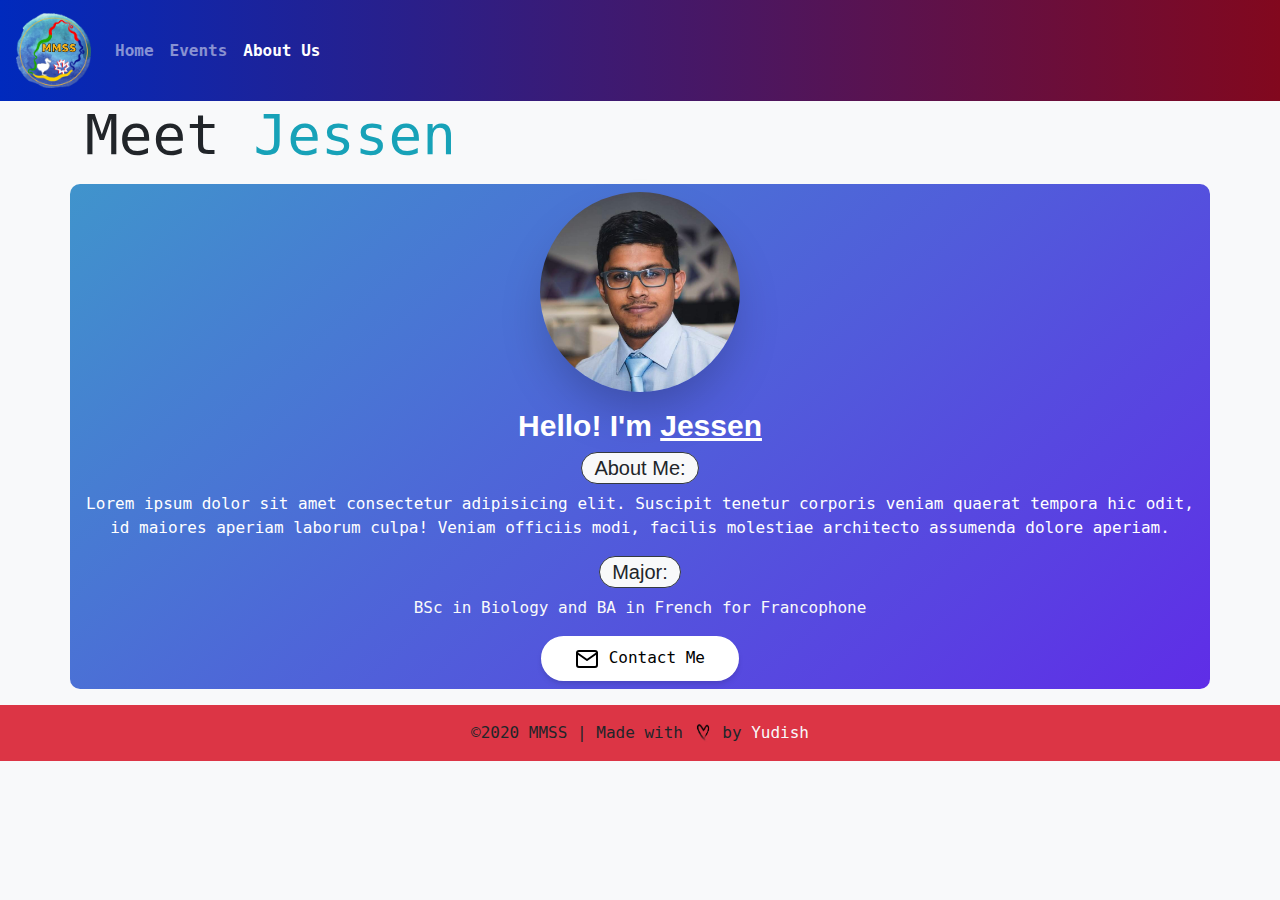
<file: Exec/jessen.html>
<!DOCTYPE html>
<html lang="en">

<head>
    <meta charset="UTF-8">
    <meta name="viewport" content="width=device-width, initial-scale=1.0">

    <!-- Bootstrap CSS -->
    <link rel="stylesheet" href="https://stackpath.bootstrapcdn.com/bootstrap/4.5.2/css/bootstrap.min.css"
        integrity="sha384-JcKb8q3iqJ61gNV9KGb8thSsNjpSL0n8PARn9HuZOnIxN0hoP+VmmDGMN5t9UJ0Z" crossorigin="anonymous">

    <!--CSS link for this webpage-->
    <link rel="stylesheet" href="exec.css">

    <!--Icon for website-->
    <link rel="icon" href="../Elements/mmsslogo.png">

    <title>MMSS</title>
</head>

<body class="bg-light">

    <!--Navbar-->
    <nav class="navbar navbar-expand-lg navbar-dark bg-dark"
        style="background-image: linear-gradient(to right, #002ABD, #82081E);">
        <a class="navbar-brand" href="../index.html">
            <img src="../Elements/mmsslogo.png" width="30" height="30" class="d-inline-block align-top" alt=""
                loading="lazy" style="width: 75px; height: 75px;">
        </a>
        <button class="navbar-toggler border-light" type="button" data-toggle="collapse"
            data-target="#navbarSupportedContent" aria-controls="navbarSupportedContent" aria-expanded="false"
            aria-label="Toggle navigation">
            <span class="navbar-toggler-icon"></span>
        </button>

        <div class="collapse navbar-collapse" id="navbarSupportedContent">
            <ul class="navbar-nav mr-auto">
                <li class="nav-item">
                    <a class="nav-link" href="../index.html"><b>Home</b></a>
                </li>
                <li class="nav-item">
                    <a class="nav-link" href="../events.html"><b>Events</b></a>
                </li>
                <li class="nav-item active">
                    <a class="nav-link" href="../about.html"><b>About Us</b> <span class="sr-only">(current)</span></a>
                </li>
            </ul>
        </div>
    </nav>

    <div class="container">
        <h1 class="display-4 bg-light">Meet <span class="text-info">Jessen</span></h1>
    </div>

    <!--Construction of profile page-->
    <div class="container profile">
        <div class="py-2 my-3">
            <div class="profile-wrap">
                <div>
                    <img src="../Exec/Pic/jessen.jpeg" class="profile-photo">

                    <div class="profile-info">
                        <h1 class="text-white">Hello! I'm <u>Jessen</u></h1>
                        <br>
                        <h3 class="badge badge badge-pill badge-light border border-dark">About Me:</h3>
                        <p class="profile-intro text-white">Lorem ipsum dolor sit amet consectetur adipisicing elit.
                            Suscipit tenetur corporis veniam quaerat tempora hic odit, id maiores aperiam laborum culpa!
                            Veniam officiis modi, facilis molestiae architecto assumenda dolore aperiam.</p>
                        <h3 class="badge badge badge-pill badge-light border border-dark">Major:</h3>
                        <p class="profile-intro text-light">
                            BSc in Biology and BA in French for Francophone
                        </p>

                        <div class="profile-contact">
                            <a href="mailto: mauritianstudentsociety@gmail.com" class="contact"><img src="../Elements/mail.svg"> Contact
                                Me</a>
                        </div>
                    </div>
                </div>
            </div>
        </div>
    </div>


    <!--Footer-->
    <footer class="page-footer bg-danger">
        <div class="footer-copyright text-center py-3">
            &copy;2020 MMSS | Made with <img src="../Elements/heartme.png" alt="" width="20" height="20"> by
            <a class="text-light" href="https://github.com/yjuwaheer" target="_blank">Yudish</a>
        </div>
    </footer>


    <!-- Optional JavaScript -->
    <!-- jQuery first, then Popper.js, then Bootstrap JS -->
    <script src="https://code.jquery.com/jquery-3.5.1.slim.min.js"
        integrity="sha384-DfXdz2htPH0lsSSs5nCTpuj/zy4C+OGpamoFVy38MVBnE+IbbVYUew+OrCXaRkfj"
        crossorigin="anonymous"></script>
    <script src="https://cdn.jsdelivr.net/npm/popper.js@1.16.1/dist/umd/popper.min.js"
        integrity="sha384-9/reFTGAW83EW2RDu2S0VKaIzap3H66lZH81PoYlFhbGU+6BZp6G7niu735Sk7lN"
        crossorigin="anonymous"></script>
    <script src="https://stackpath.bootstrapcdn.com/bootstrap/4.5.2/js/bootstrap.min.js"
        integrity="sha384-B4gt1jrGC7Jh4AgTPSdUtOBvfO8shuf57BaghqFfPlYxofvL8/KUEfYiJOMMV+rV"
        crossorigin="anonymous"></script>

</body>

</html>
</file>
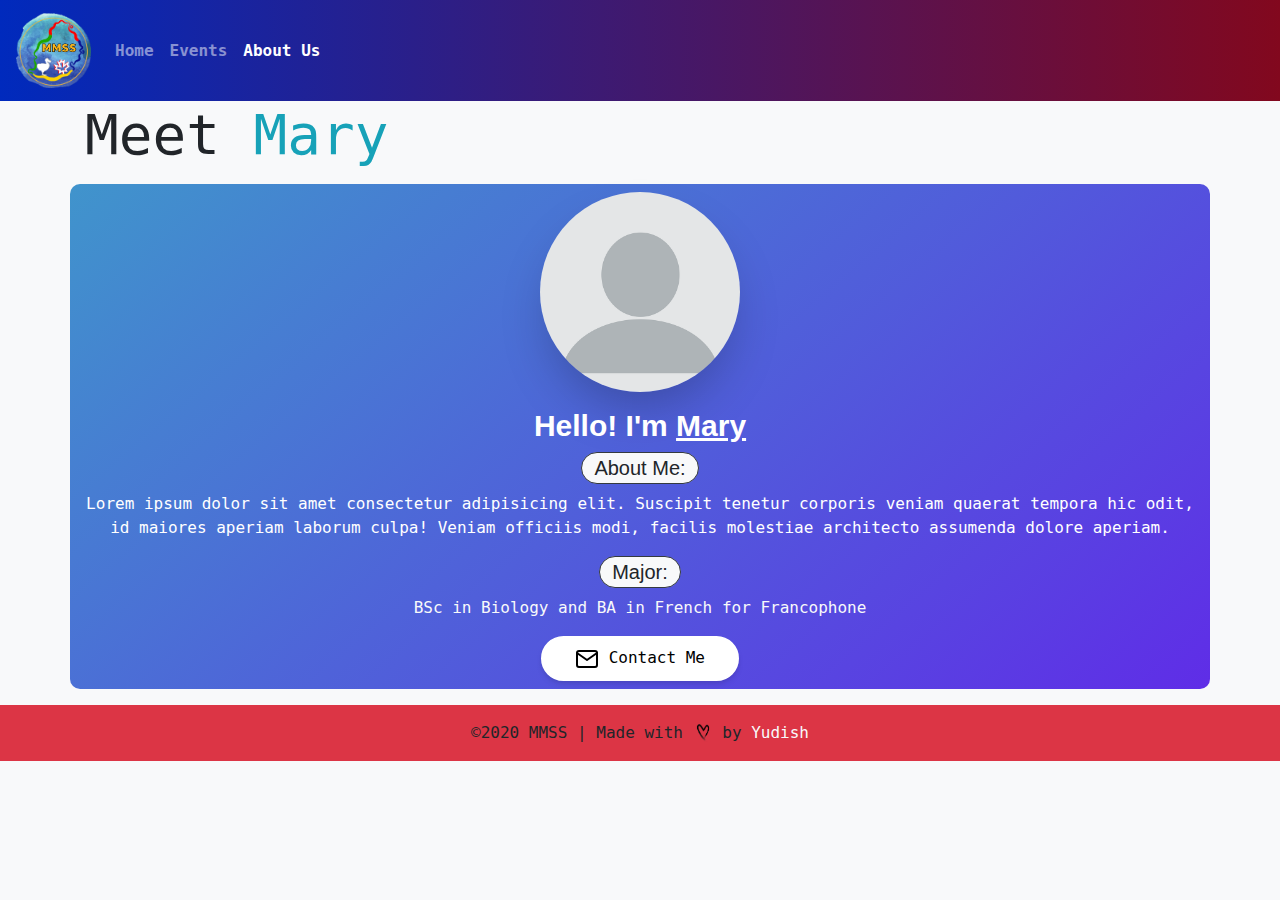
<file: Exec/mary.html>
<!DOCTYPE html>
<html lang="en">

<head>
    <meta charset="UTF-8">
    <meta name="viewport" content="width=device-width, initial-scale=1.0">

    <!-- Bootstrap CSS -->
    <link rel="stylesheet" href="https://stackpath.bootstrapcdn.com/bootstrap/4.5.2/css/bootstrap.min.css"
        integrity="sha384-JcKb8q3iqJ61gNV9KGb8thSsNjpSL0n8PARn9HuZOnIxN0hoP+VmmDGMN5t9UJ0Z" crossorigin="anonymous">

    <!--CSS link for this webpage-->
    <link rel="stylesheet" href="exec.css">

    <!--Icon for website-->
    <link rel="icon" href="../Elements/mmsslogo.png">

    <title>MMSS</title>
</head>

<body class="bg-light">

    <!--Navbar-->
    <nav class="navbar navbar-expand-lg navbar-dark bg-dark"
        style="background-image: linear-gradient(to right, #002ABD, #82081E);">
        <a class="navbar-brand" href="../index.html">
            <img src="../Elements/mmsslogo.png" width="30" height="30" class="d-inline-block align-top" alt=""
                loading="lazy" style="width: 75px; height: 75px;">
        </a>
        <button class="navbar-toggler border-light" type="button" data-toggle="collapse"
            data-target="#navbarSupportedContent" aria-controls="navbarSupportedContent" aria-expanded="false"
            aria-label="Toggle navigation">
            <span class="navbar-toggler-icon"></span>
        </button>

        <div class="collapse navbar-collapse" id="navbarSupportedContent">
            <ul class="navbar-nav mr-auto">
                <li class="nav-item">
                    <a class="nav-link" href="../index.html"><b>Home</b></a>
                </li>
                <li class="nav-item">
                    <a class="nav-link" href="../events.html"><b>Events</b></a>
                </li>
                <li class="nav-item active">
                    <a class="nav-link" href="../about.html"><b>About Us</b> <span class="sr-only">(current)</span></a>
                </li>
            </ul>
        </div>
    </nav>

    <div class="container">
        <h1 class="display-4 bg-light">Meet <span class="text-info">Mary</span></h1>
    </div>

    <!--Construction of profile page-->
    <div class="container profile">
        <div class="py-2 my-3">
            <div class="profile-wrap">
                <div>
                    <img src="../Exec/test.png" class="profile-photo">

                    <div class="profile-info">
                        <h1 class="text-white">Hello! I'm <u>Mary</u></h1>
                        <br>
                        <h3 class="badge badge badge-pill badge-light border border-dark">About Me:</h3>
                        <p class="profile-intro text-white">Lorem ipsum dolor sit amet consectetur adipisicing elit. Suscipit tenetur corporis      veniam quaerat tempora hic odit, id maiores aperiam laborum culpa! Veniam officiis modi, facilis molestiae architecto      assumenda dolore aperiam.</p>
                        <h3 class="badge badge badge-pill badge-light border border-dark">Major:</h3>
                        <p class="profile-intro text-light">
                            BSc in Biology and BA in French for Francophone
                        </p>

                        <div class="profile-contact">
                            <a href="mailto: mauritianstudentsociety@gmail.com" class="contact"><img src="../Elements/mail.svg"> Contact Me</a>
                        </div>
                    </div>
                </div>
            </div>
        </div>  
    </div>


    <!--Footer-->
    <footer class="page-footer bg-danger">
        <div class="footer-copyright text-center py-3">
            &copy;2020 MMSS | Made with <img src="../Elements/heartme.png" alt="" width="20" height="20"> by
            <a class="text-light" href="https://github.com/yjuwaheer" target="_blank">Yudish</a>
        </div>
    </footer>


    <!-- Optional JavaScript -->
    <!-- jQuery first, then Popper.js, then Bootstrap JS -->
    <script src="https://code.jquery.com/jquery-3.5.1.slim.min.js"
        integrity="sha384-DfXdz2htPH0lsSSs5nCTpuj/zy4C+OGpamoFVy38MVBnE+IbbVYUew+OrCXaRkfj"
        crossorigin="anonymous"></script>
    <script src="https://cdn.jsdelivr.net/npm/popper.js@1.16.1/dist/umd/popper.min.js"
        integrity="sha384-9/reFTGAW83EW2RDu2S0VKaIzap3H66lZH81PoYlFhbGU+6BZp6G7niu735Sk7lN"
        crossorigin="anonymous"></script>
    <script src="https://stackpath.bootstrapcdn.com/bootstrap/4.5.2/js/bootstrap.min.js"
        integrity="sha384-B4gt1jrGC7Jh4AgTPSdUtOBvfO8shuf57BaghqFfPlYxofvL8/KUEfYiJOMMV+rV"
        crossorigin="anonymous"></script>

</body>

</html>
</file>
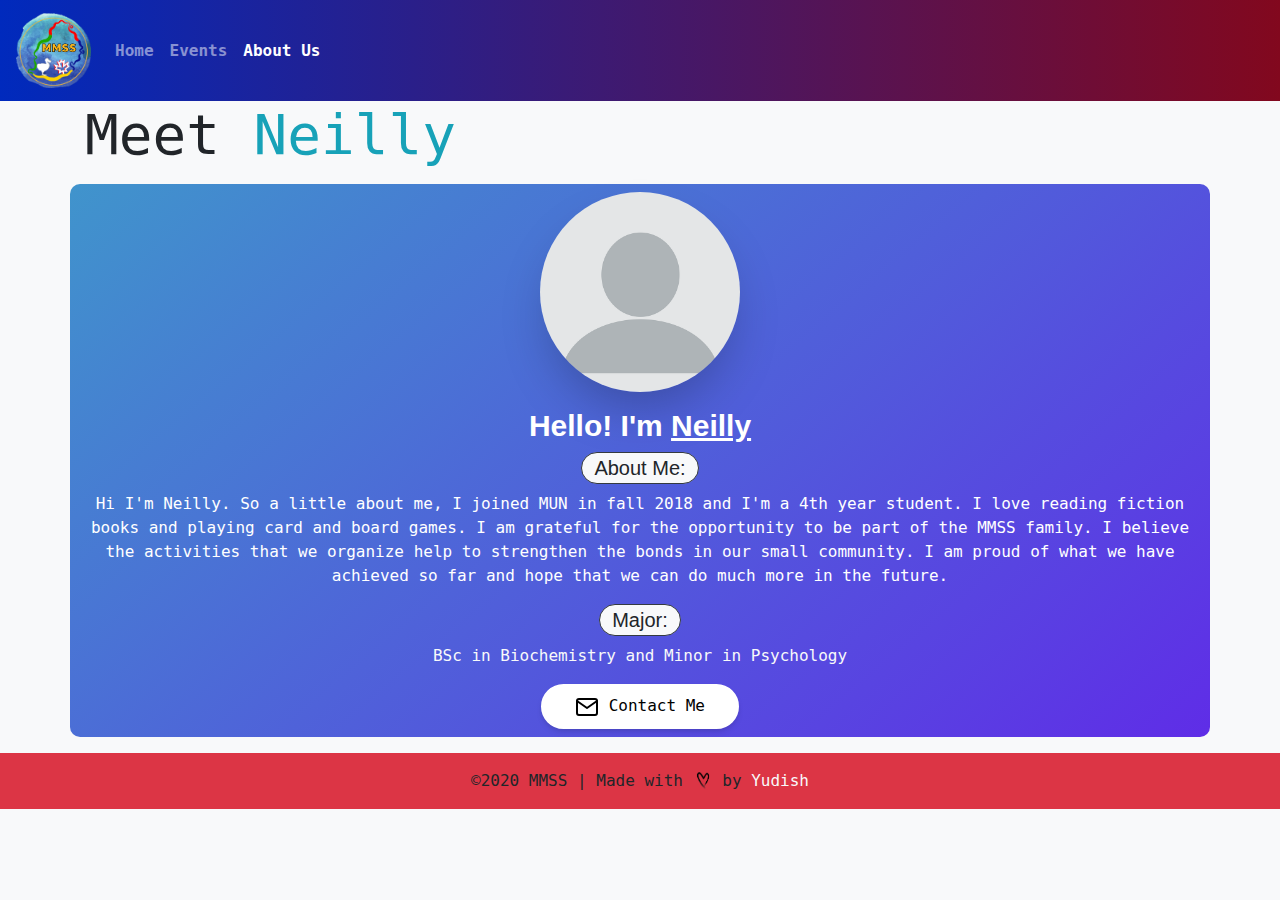
<file: Exec/neilly.html>
<!DOCTYPE html>
<html lang="en">

<head>
    <meta charset="UTF-8">
    <meta name="viewport" content="width=device-width, initial-scale=1.0">

    <!-- Bootstrap CSS -->
    <link rel="stylesheet" href="https://stackpath.bootstrapcdn.com/bootstrap/4.5.2/css/bootstrap.min.css"
        integrity="sha384-JcKb8q3iqJ61gNV9KGb8thSsNjpSL0n8PARn9HuZOnIxN0hoP+VmmDGMN5t9UJ0Z" crossorigin="anonymous">

    <!--CSS link for this webpage-->
    <link rel="stylesheet" href="exec.css">

    <!--Icon for website-->
    <link rel="icon" href="../Elements/mmsslogo.png">

    <title>MMSS</title>
</head>

<body class="bg-light">

    <!--Navbar-->
    <nav class="navbar navbar-expand-lg navbar-dark bg-dark"
        style="background-image: linear-gradient(to right, #002ABD, #82081E);">
        <a class="navbar-brand" href="../index.html">
            <img src="../Elements/mmsslogo.png" width="30" height="30" class="d-inline-block align-top" alt=""
                loading="lazy" style="width: 75px; height: 75px;">
        </a>
        <button class="navbar-toggler border-light" type="button" data-toggle="collapse"
            data-target="#navbarSupportedContent" aria-controls="navbarSupportedContent" aria-expanded="false"
            aria-label="Toggle navigation">
            <span class="navbar-toggler-icon"></span>
        </button>

        <div class="collapse navbar-collapse" id="navbarSupportedContent">
            <ul class="navbar-nav mr-auto">
                <li class="nav-item">
                    <a class="nav-link" href="../index.html"><b>Home</b></a>
                </li>
                <li class="nav-item">
                    <a class="nav-link" href="../events.html"><b>Events</b></a>
                </li>
                <li class="nav-item active">
                    <a class="nav-link" href="../about.html"><b>About Us</b> <span class="sr-only">(current)</span></a>
                </li>
            </ul>
        </div>
    </nav>

    <div class="container">
        <h1 class="display-4 bg-light">Meet <span class="text-info">Neilly</span></h1>
    </div>

    <!--Construction of profile page-->
    <div class="container profile">
        <div class="py-2 my-3">
            <div class="profile-wrap">
                <div>
                    <img src="../Exec/test.png" class="profile-photo">

                    <div class="profile-info">
                        <h1 class="text-white">Hello! I'm <u>Neilly</u></h1>
                        <br>
                        <h3 class="badge badge badge-pill badge-light border border-dark">About Me:</h3>
                        <p class="profile-intro text-white">Hi I'm Neilly. So a little about me, I joined MUN in fall 2018 and I'm a 4th year student. I love reading fiction books and playing card and board games. I am grateful for the opportunity to be part of the MMSS family. I believe the activities that we organize help to strengthen the bonds in our small community. I am proud of what we have achieved so far and hope that we can do much more in the future.</p>
                        <h3 class="badge badge badge-pill badge-light border border-dark">Major:</h3>
                        <p class="profile-intro text-light">
                            BSc in Biochemistry and Minor in Psychology
                        </p>

                        <div class="profile-contact">
                            <a href="mailto: mauritianstudentsociety@gmail.com" class="contact"><img src="../Elements/mail.svg"> Contact
                                Me</a>
                        </div>
                    </div>
                </div>
            </div>
        </div>
    </div>


    <!--Footer-->
    <footer class="page-footer bg-danger">
        <div class="footer-copyright text-center py-3">
            &copy;2020 MMSS | Made with <img src="../Elements/heartme.png" alt="" width="20" height="20"> by
            <a class="text-light" href="https://github.com/yjuwaheer" target="_blank">Yudish</a>
        </div>
    </footer>


    <!-- Optional JavaScript -->
    <!-- jQuery first, then Popper.js, then Bootstrap JS -->
    <script src="https://code.jquery.com/jquery-3.5.1.slim.min.js"
        integrity="sha384-DfXdz2htPH0lsSSs5nCTpuj/zy4C+OGpamoFVy38MVBnE+IbbVYUew+OrCXaRkfj"
        crossorigin="anonymous"></script>
    <script src="https://cdn.jsdelivr.net/npm/popper.js@1.16.1/dist/umd/popper.min.js"
        integrity="sha384-9/reFTGAW83EW2RDu2S0VKaIzap3H66lZH81PoYlFhbGU+6BZp6G7niu735Sk7lN"
        crossorigin="anonymous"></script>
    <script src="https://stackpath.bootstrapcdn.com/bootstrap/4.5.2/js/bootstrap.min.js"
        integrity="sha384-B4gt1jrGC7Jh4AgTPSdUtOBvfO8shuf57BaghqFfPlYxofvL8/KUEfYiJOMMV+rV"
        crossorigin="anonymous"></script>

</body>

</html>
</file>
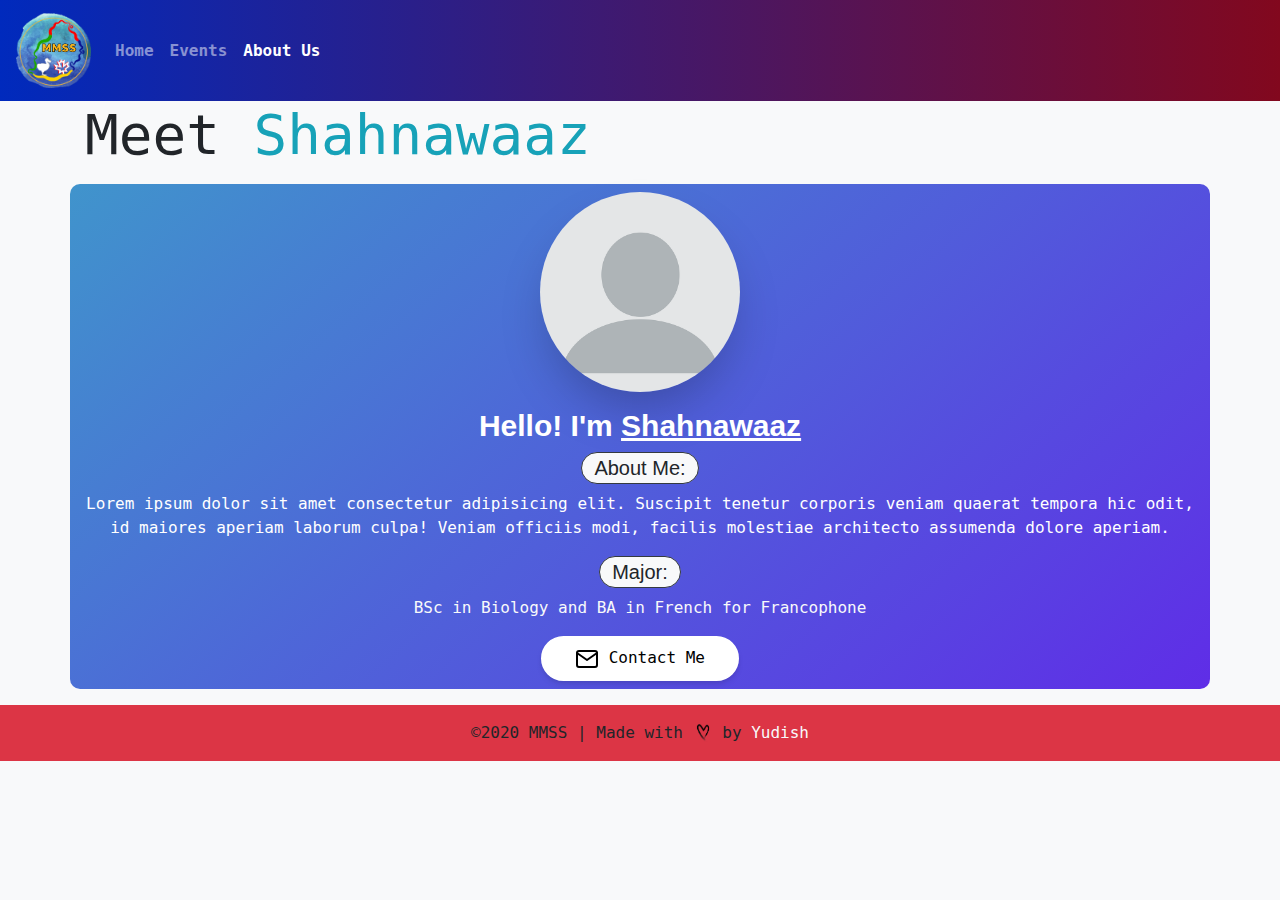
<file: Exec/shahnawaaz.html>
<!DOCTYPE html>
<html lang="en">

<head>
    <meta charset="UTF-8">
    <meta name="viewport" content="width=device-width, initial-scale=1.0">

    <!-- Bootstrap CSS -->
    <link rel="stylesheet" href="https://stackpath.bootstrapcdn.com/bootstrap/4.5.2/css/bootstrap.min.css"
        integrity="sha384-JcKb8q3iqJ61gNV9KGb8thSsNjpSL0n8PARn9HuZOnIxN0hoP+VmmDGMN5t9UJ0Z" crossorigin="anonymous">

    <!--CSS link for this webpage-->
    <link rel="stylesheet" href="exec.css">

    <!--Icon for website-->
    <link rel="icon" href="../Elements/mmsslogo.png">

    <title>MMSS</title>
</head>

<body class="bg-light">

    <!--Navbar-->
    <nav class="navbar navbar-expand-lg navbar-dark bg-dark"
        style="background-image: linear-gradient(to right, #002ABD, #82081E);">
        <a class="navbar-brand" href="../index.html">
            <img src="../Elements/mmsslogo.png" width="30" height="30" class="d-inline-block align-top" alt=""
                loading="lazy" style="width: 75px; height: 75px;">
        </a>
        <button class="navbar-toggler border-light" type="button" data-toggle="collapse"
            data-target="#navbarSupportedContent" aria-controls="navbarSupportedContent" aria-expanded="false"
            aria-label="Toggle navigation">
            <span class="navbar-toggler-icon"></span>
        </button>

        <div class="collapse navbar-collapse" id="navbarSupportedContent">
            <ul class="navbar-nav mr-auto">
                <li class="nav-item">
                    <a class="nav-link" href="../index.html"><b>Home</b></a>
                </li>
                <li class="nav-item">
                    <a class="nav-link" href="../events.html"><b>Events</b></a>
                </li>
                <li class="nav-item active">
                    <a class="nav-link" href="../about.html"><b>About Us</b> <span class="sr-only">(current)</span></a>
                </li>
            </ul>
        </div>
    </nav>

    <div class="container">
        <h1 class="display-4 bg-light">Meet <span class="text-info">Shahnawaaz</span></h1>
    </div>

    <!--Construction of profile page-->
    <div class="container profile">
        <div class="py-2 my-3">
            <div class="profile-wrap">
                <div>
                    <img src="../Exec/test.png" class="profile-photo">

                    <div class="profile-info">
                        <h1 class="text-white">Hello! I'm <u>Shahnawaaz</u></h1>
                        <br>
                        <h3 class="badge badge badge-pill badge-light border border-dark">About Me:</h3>
                        <p class="profile-intro text-white">Lorem ipsum dolor sit amet consectetur adipisicing elit.
                            Suscipit tenetur corporis veniam quaerat tempora hic odit, id maiores aperiam laborum culpa!
                            Veniam officiis modi, facilis molestiae architecto assumenda dolore aperiam.</p>
                        <h3 class="badge badge badge-pill badge-light border border-dark">Major:</h3>
                        <p class="profile-intro text-light">
                            BSc in Biology and BA in French for Francophone
                        </p>

                        <div class="profile-contact">
                            <a href="mailto: mauritianstudentsociety@gmail.com" class="contact"><img src="../Elements/mail.svg"> Contact
                                Me</a>
                        </div>
                    </div>
                </div>
            </div>
        </div>
    </div>


    <!--Footer-->
    <footer class="page-footer bg-danger">
        <div class="footer-copyright text-center py-3">
            &copy;2020 MMSS | Made with <img src="../Elements/heartme.png" alt="" width="20" height="20"> by
            <a class="text-light" href="https://github.com/yjuwaheer" target="_blank">Yudish</a>
        </div>
    </footer>


    <!-- Optional JavaScript -->
    <!-- jQuery first, then Popper.js, then Bootstrap JS -->
    <script src="https://code.jquery.com/jquery-3.5.1.slim.min.js"
        integrity="sha384-DfXdz2htPH0lsSSs5nCTpuj/zy4C+OGpamoFVy38MVBnE+IbbVYUew+OrCXaRkfj"
        crossorigin="anonymous"></script>
    <script src="https://cdn.jsdelivr.net/npm/popper.js@1.16.1/dist/umd/popper.min.js"
        integrity="sha384-9/reFTGAW83EW2RDu2S0VKaIzap3H66lZH81PoYlFhbGU+6BZp6G7niu735Sk7lN"
        crossorigin="anonymous"></script>
    <script src="https://stackpath.bootstrapcdn.com/bootstrap/4.5.2/js/bootstrap.min.js"
        integrity="sha384-B4gt1jrGC7Jh4AgTPSdUtOBvfO8shuf57BaghqFfPlYxofvL8/KUEfYiJOMMV+rV"
        crossorigin="anonymous"></script>

</body>

</html>
</file>
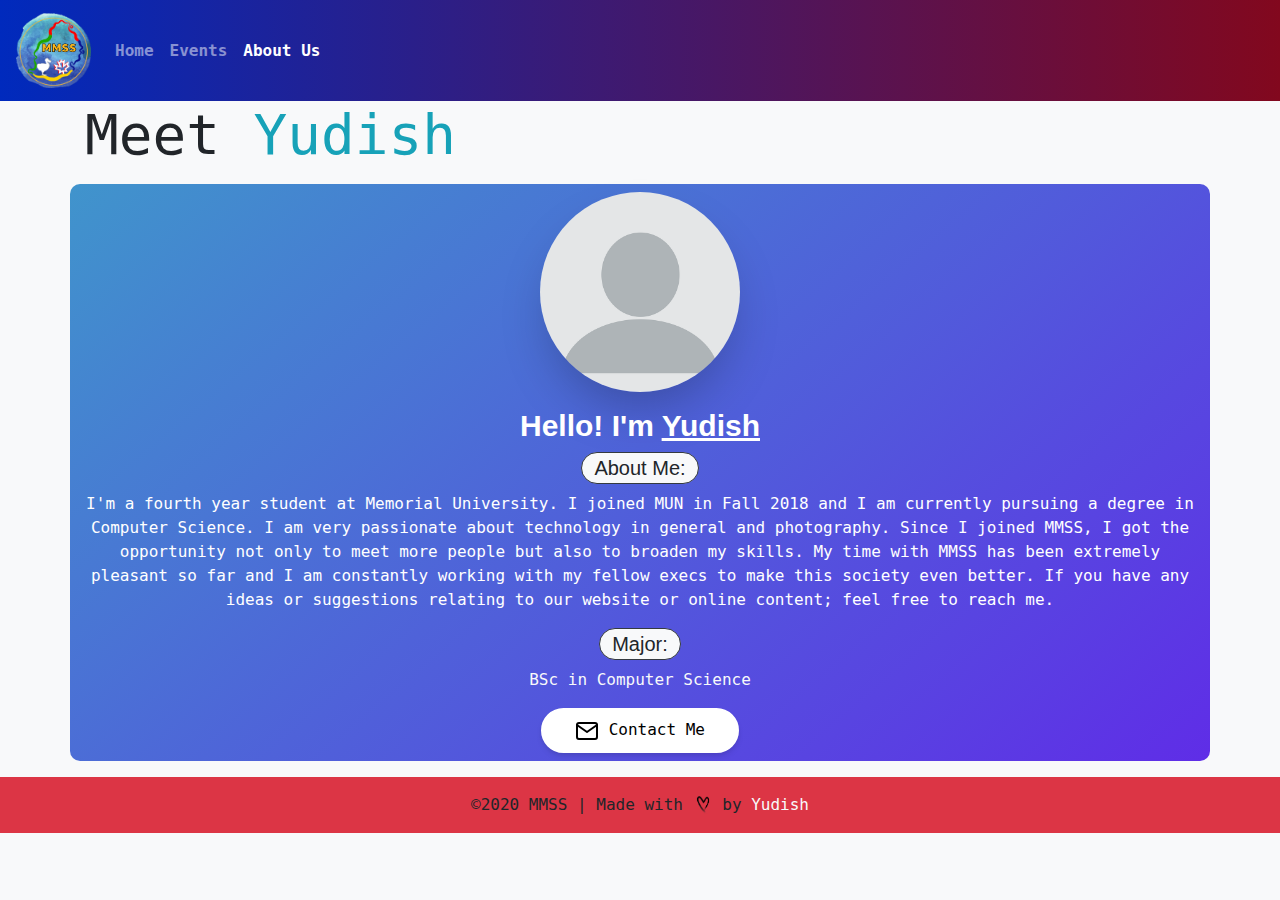
<file: Exec/yudish.html>
<!DOCTYPE html>
<html lang="en">

<head>
    <meta charset="UTF-8">
    <meta name="viewport" content="width=device-width, initial-scale=1.0">

    <!-- Bootstrap CSS -->
    <link rel="stylesheet" href="https://stackpath.bootstrapcdn.com/bootstrap/4.5.2/css/bootstrap.min.css"
        integrity="sha384-JcKb8q3iqJ61gNV9KGb8thSsNjpSL0n8PARn9HuZOnIxN0hoP+VmmDGMN5t9UJ0Z" crossorigin="anonymous">

    <!--CSS link for this webpage-->
    <link rel="stylesheet" href="exec.css">

    <!--Icon for website-->
    <link rel="icon" href="../Elements/mmsslogo.png">

    <title>MMSS</title>
</head>

<body class="bg-light">

    <!--Navbar-->
    <nav class="navbar navbar-expand-lg navbar-dark bg-dark"
        style="background-image: linear-gradient(to right, #002ABD, #82081E);">
        <a class="navbar-brand" href="../index.html">
            <img src="../Elements/mmsslogo.png" width="30" height="30" class="d-inline-block align-top" alt=""
                loading="lazy" style="width: 75px; height: 75px;">
        </a>
        <button class="navbar-toggler border-light" type="button" data-toggle="collapse"
            data-target="#navbarSupportedContent" aria-controls="navbarSupportedContent" aria-expanded="false"
            aria-label="Toggle navigation">
            <span class="navbar-toggler-icon"></span>
        </button>

        <div class="collapse navbar-collapse" id="navbarSupportedContent">
            <ul class="navbar-nav mr-auto">
                <li class="nav-item">
                    <a class="nav-link" href="../index.html"><b>Home</b></a>
                </li>
                <li class="nav-item">
                    <a class="nav-link" href="../events.html"><b>Events</b></a>
                </li>
                <li class="nav-item active">
                    <a class="nav-link" href="../about.html"><b>About Us</b> <span class="sr-only">(current)</span></a>
                </li>
            </ul>
        </div>
    </nav>

    <div class="container">
        <h1 class="display-4 bg-light">Meet <span class="text-info">Yudish</span></h1>
    </div>

    <!--Construction of profile page-->
    <div class="container profile">
        <div class="py-2 my-3">
            <div class="profile-wrap">
                <div>
                    <img src="../Exec/test.png" class="profile-photo">

                    <div class="profile-info">
                        <h1 class="text-white">Hello! I'm <u>Yudish</u></h1>
                        <br>
                        <h3 class="badge badge badge-pill badge-light border border-dark">About Me:</h3>
                        <p class="profile-intro text-white">I'm a fourth year student at Memorial University. I joined MUN in Fall 2018 and I am currently
                        pursuing a degree in Computer Science. I am very passionate about technology in general and photography. Since I joined MMSS, I got the 
                        opportunity not only to meet more people but also to broaden my skills. My time with MMSS has been extremely pleasant so far and I am 
                        constantly working with my fellow execs to make this society even better. If you have any ideas or suggestions relating 
                        to our website or online content; feel free to reach me. 
                        </p>
                        <h3 class="badge badge badge-pill badge-light border border-dark">Major:</h3>
                        <p class="profile-intro text-light">
                            BSc in Computer Science
                        </p>

                        <div class="profile-contact">
                            <a href="mailto: abc@example.com" class="contact"><img src="../Elements/mail.svg"> Contact
                                Me</a>
                        </div>
                    </div>
                </div>
            </div>
        </div>
    </div>


    <!--Footer-->
    <footer class="page-footer bg-danger">
        <div class="footer-copyright text-center py-3">
            &copy;2020 MMSS | Made with <img src="../Elements/heartme.png" alt="" width="20" height="20"> by
            <a class="text-light" href="https://github.com/yjuwaheer" target="_blank">Yudish</a>
        </div>
    </footer>


    <!-- Optional JavaScript -->
    <!-- jQuery first, then Popper.js, then Bootstrap JS -->
    <script src="https://code.jquery.com/jquery-3.5.1.slim.min.js"
        integrity="sha384-DfXdz2htPH0lsSSs5nCTpuj/zy4C+OGpamoFVy38MVBnE+IbbVYUew+OrCXaRkfj"
        crossorigin="anonymous"></script>
    <script src="https://cdn.jsdelivr.net/npm/popper.js@1.16.1/dist/umd/popper.min.js"
        integrity="sha384-9/reFTGAW83EW2RDu2S0VKaIzap3H66lZH81PoYlFhbGU+6BZp6G7niu735Sk7lN"
        crossorigin="anonymous"></script>
    <script src="https://stackpath.bootstrapcdn.com/bootstrap/4.5.2/js/bootstrap.min.js"
        integrity="sha384-B4gt1jrGC7Jh4AgTPSdUtOBvfO8shuf57BaghqFfPlYxofvL8/KUEfYiJOMMV+rV"
        crossorigin="anonymous"></script>

</body>

</html>
</file>
<file: CSS/about.css>
.card-title {
    font-size: 15px;
}

.badge.badge-pill {
    font-size: 11px;
}
</file>
<file: Exec/exec.css>
html, body {
    height: 100%;
}

* {
    margin: 0;
    padding: 0;
    box-shadow: border-bpx;
}

img {
    max-width: 100%;
}

body {
    justify-content: center;
    align-items: center;
    font-family: 'Source Code Pro', monospace;
}

/*Profile*/
.profile {
    background: linear-gradient(140deg, #4094cc, #5f2de7);
    border-radius: 10px;
}

.profile-wrap {
    text-align: center;
}

.profile-photo {
    width: 200px;
    height: 200px;
    border-radius: 50%;
    object-fit: cover;
    margin-bottom: 1rem;
    box-shadow: 0 25px 50px -12px rgba(0, 0, 0, 0.25);
}

.profile-info h1 {
    font-size: 30px;
    display: inline-block;
    font-family: 'Source Code Pro', sans-serif;
    font-weight: 600;
    position: relative;
}

.profile-info h3 {
    font-size: 20px;
    font-family: 'Source Code Pro', sans-serif;
    font-weight: 500;
}

.profile_intro {
    padding: 1rem 10px 1.5 rem;
    max-width: 500px;
    line-height: 1.5;
}

.profile-contact .contact {
    display: inline-block;
    background-color: #fff;
    padding: 8px 2rem;
    text-decoration: none;
    color: #000000;
    border-radius: 99rem;
    border: 2px solid #fff;
    box-shadow: 0 4px 6px -1px rgba(0, 0, 0, 0.1), 0 2px 4px -1px rgba(0, 0, 0, 0.06);
}

.profile-contact .contact:hover {
    background-color: transparent;
    color:#fff;
}
</file>
